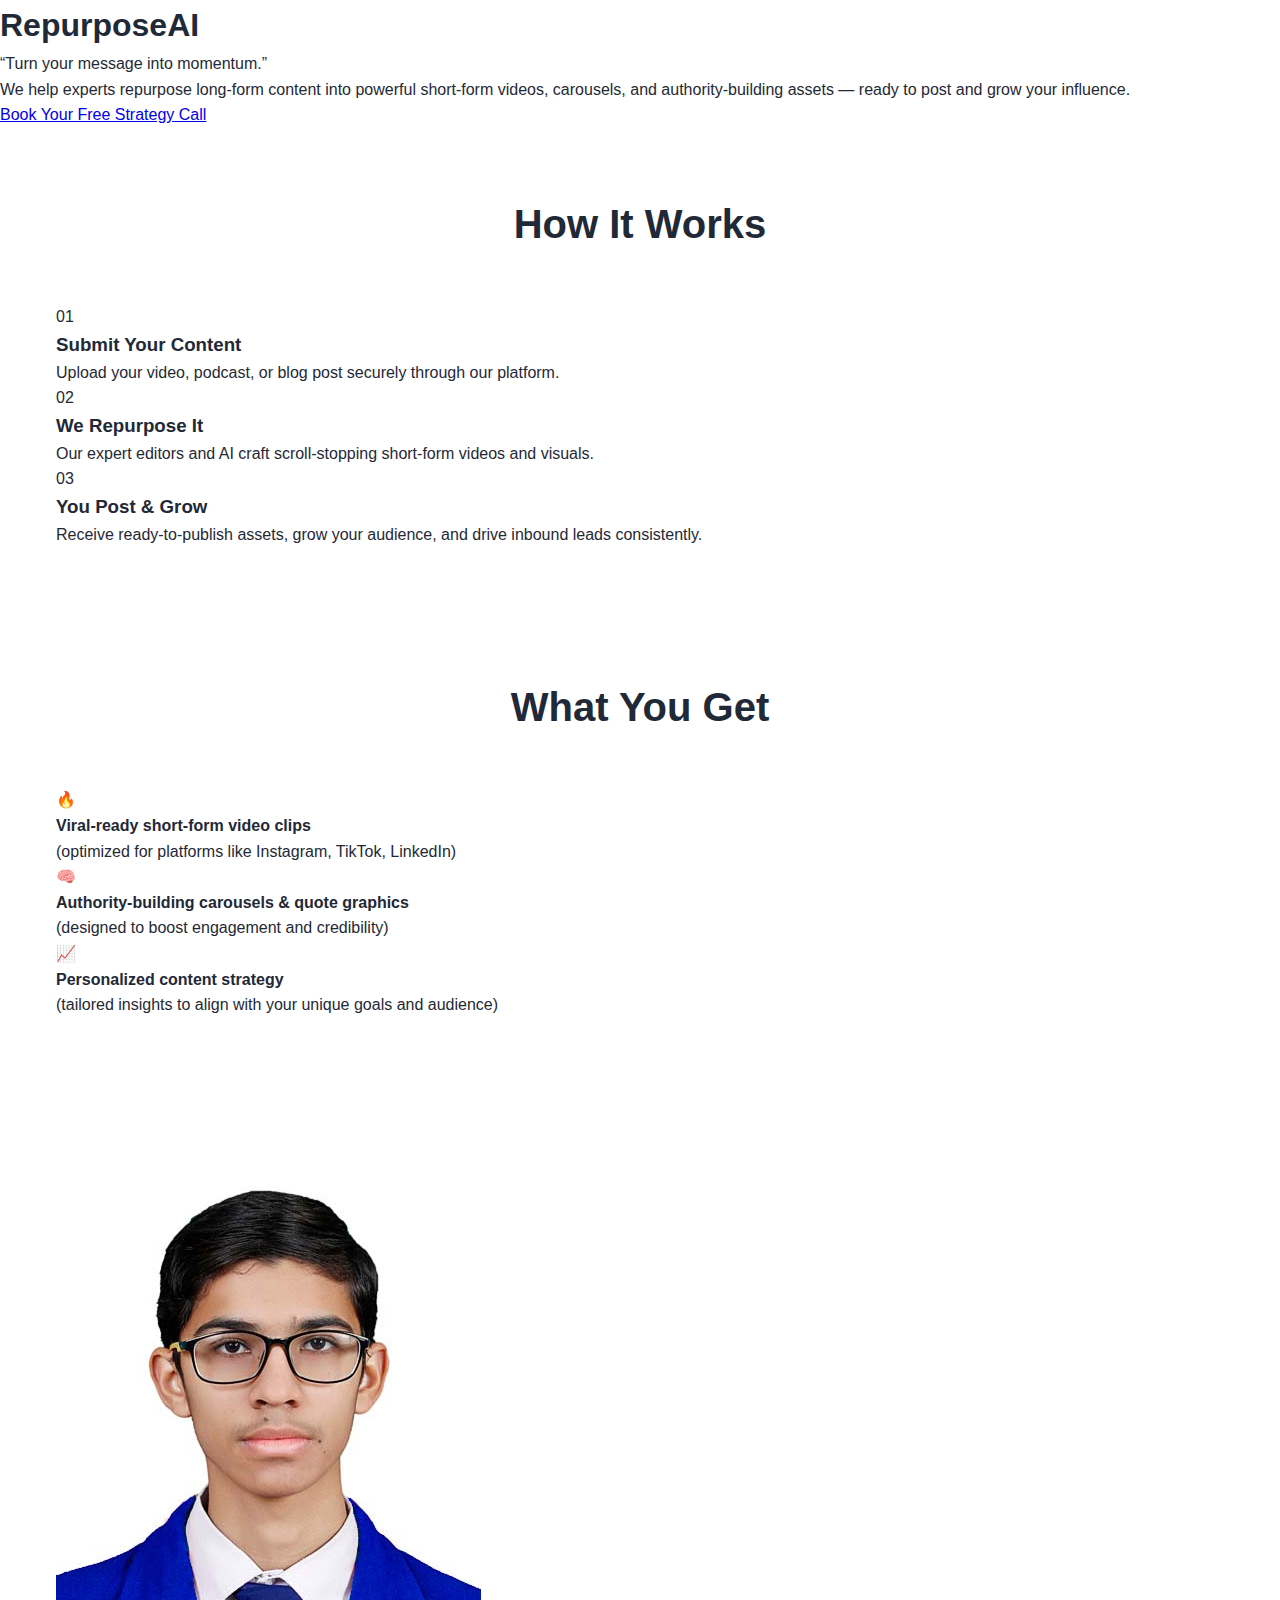
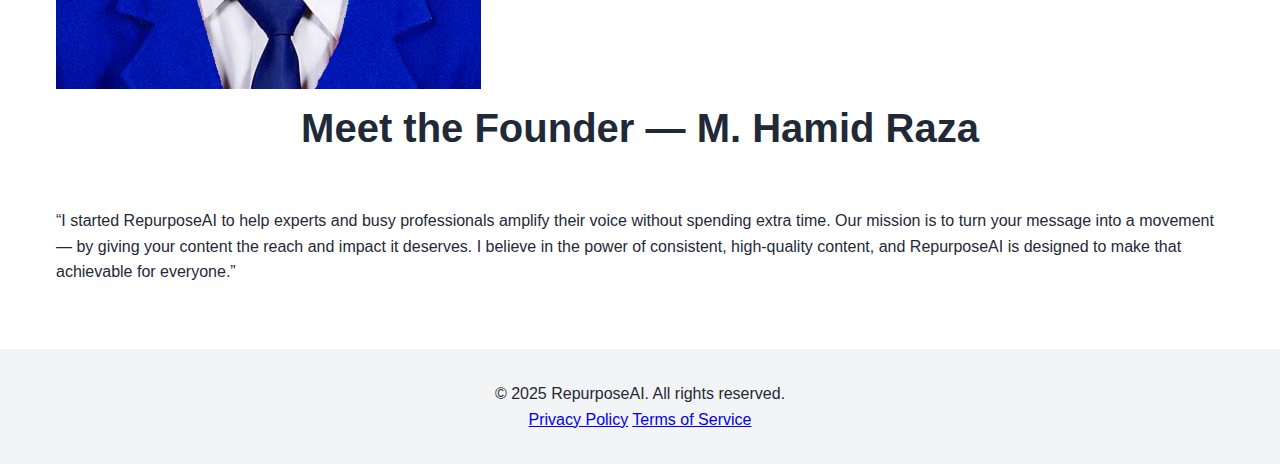
<file: index.html>
<!DOCTYPE html>
<html lang="en">
<head>
    <meta charset="UTF-8">
    <meta name="viewport" content="width=device-width, initial-scale=1.0">
    <title>RepurposeAI - Turn Your Message into Momentum</title>
    <link rel="stylesheet" href="style.css">
</head>
<body>
    <header class="hero-v3">
        <div class="container">
            <div class="hero-content-v3">
                <h1 class="fade-in">RepurposeAI</h1>
                <p class="subtitle-v3 fade-in delay-1">“Turn your message into momentum.”</p>
                <p class="one-liner-v3 fade-in delay-2">We help experts repurpose long-form content into powerful short-form videos, carousels, and authority-building assets — ready to post and grow your influence.</p>
                <a href="https://calendly.com/hamid-repurposeai/30min" class="cta-button-v3 scale-in delay-3">Book Your Free Strategy Call</a>
            </div>
        </div>
    </header>

    <main>
        <section id="how-it-works-v3" class="section-v3">
            <div class="container">
                <h2 class="slide-up">How It Works</h2>
                <div class="steps-grid-v3">
                    <div class="step-card-v3"> <span class="step-number">01</span>
                        <h3>Submit Your Content</h3>
                        <p>Upload your video, podcast, or blog post securely through our platform.</p>
                    </div>
                    <div class="step-card-v3"> <span class="step-number">02</span>
                        <h3>We Repurpose It</h3>
                        <p>Our expert editors and AI craft scroll-stopping short-form videos and visuals.</p>
                    </div>
                    <div class="step-card-v3"> <span class="step-number">03</span>
                        <h3>You Post & Grow</h3>
                        <p>Receive ready-to-publish assets, grow your audience, and drive inbound leads consistently.</p>
                    </div>
                </div>
            </div>
        </section>

        <section id="what-you-get-v3" class="section-v3 light-bg-v3">
            <div class="container">
                <h2 class="slide-up">What You Get</h2>
                <div class="deliverables-grid-v3">
                    <div class="deliverable-item-v3"> <div class="deliverable-icon">🔥</div>
                        <p><strong>Viral-ready short-form video clips</strong> <br>(optimized for platforms like Instagram, TikTok, LinkedIn)</p>
                    </div>
                    <div class="deliverable-item-v3"> <div class="deliverable-icon">🧠</div>
                        <p><strong>Authority-building carousels & quote graphics</strong> <br>(designed to boost engagement and credibility)</p>
                    </div>
                    <div class="deliverable-item-v3"> <div class="deliverable-icon">📈</div>
                        <p><strong>Personalized content strategy</strong> <br>(tailored insights to align with your unique goals and audience)</p>
                    </div>
                </div>
            </div>
        </section>

        <section id="founder-section-v3" class="section-v3 dark-bg-v3">
            <div class="container founder-content-v3">
                <div class="founder-card"> <img src="hamid_photo.jpg" alt="M. Hamid Raza - Founder of RepurposeAI" class="founder-photo-v3">
                    <div class="founder-text">
                        <h2 class="slide-up">Meet the Founder — M. Hamid Raza</h2>
                        <p class="founder-bio-v3">“I started RepurposeAI to help experts and busy professionals amplify their voice without spending extra time. Our mission is to turn your message into a movement — by giving your content the reach and impact it deserves. I believe in the power of consistent, high-quality content, and RepurposeAI is designed to make that achievable for everyone.”</p>
                    </div>
                </div>
            </div>
        </section>
    </main>

    <footer class="footer-v3">
        <div class="container">
            <p class="footer-text">&copy; 2025 RepurposeAI. All rights reserved.</p>
            <div class="footer-links">
                <a href="#" aria-label="Privacy Policy">Privacy Policy</a>
                <a href="#" aria-label="Terms of Service">Terms of Service</a>
                </div>
        </div>
    </footer>
</body>
</html>
</file>
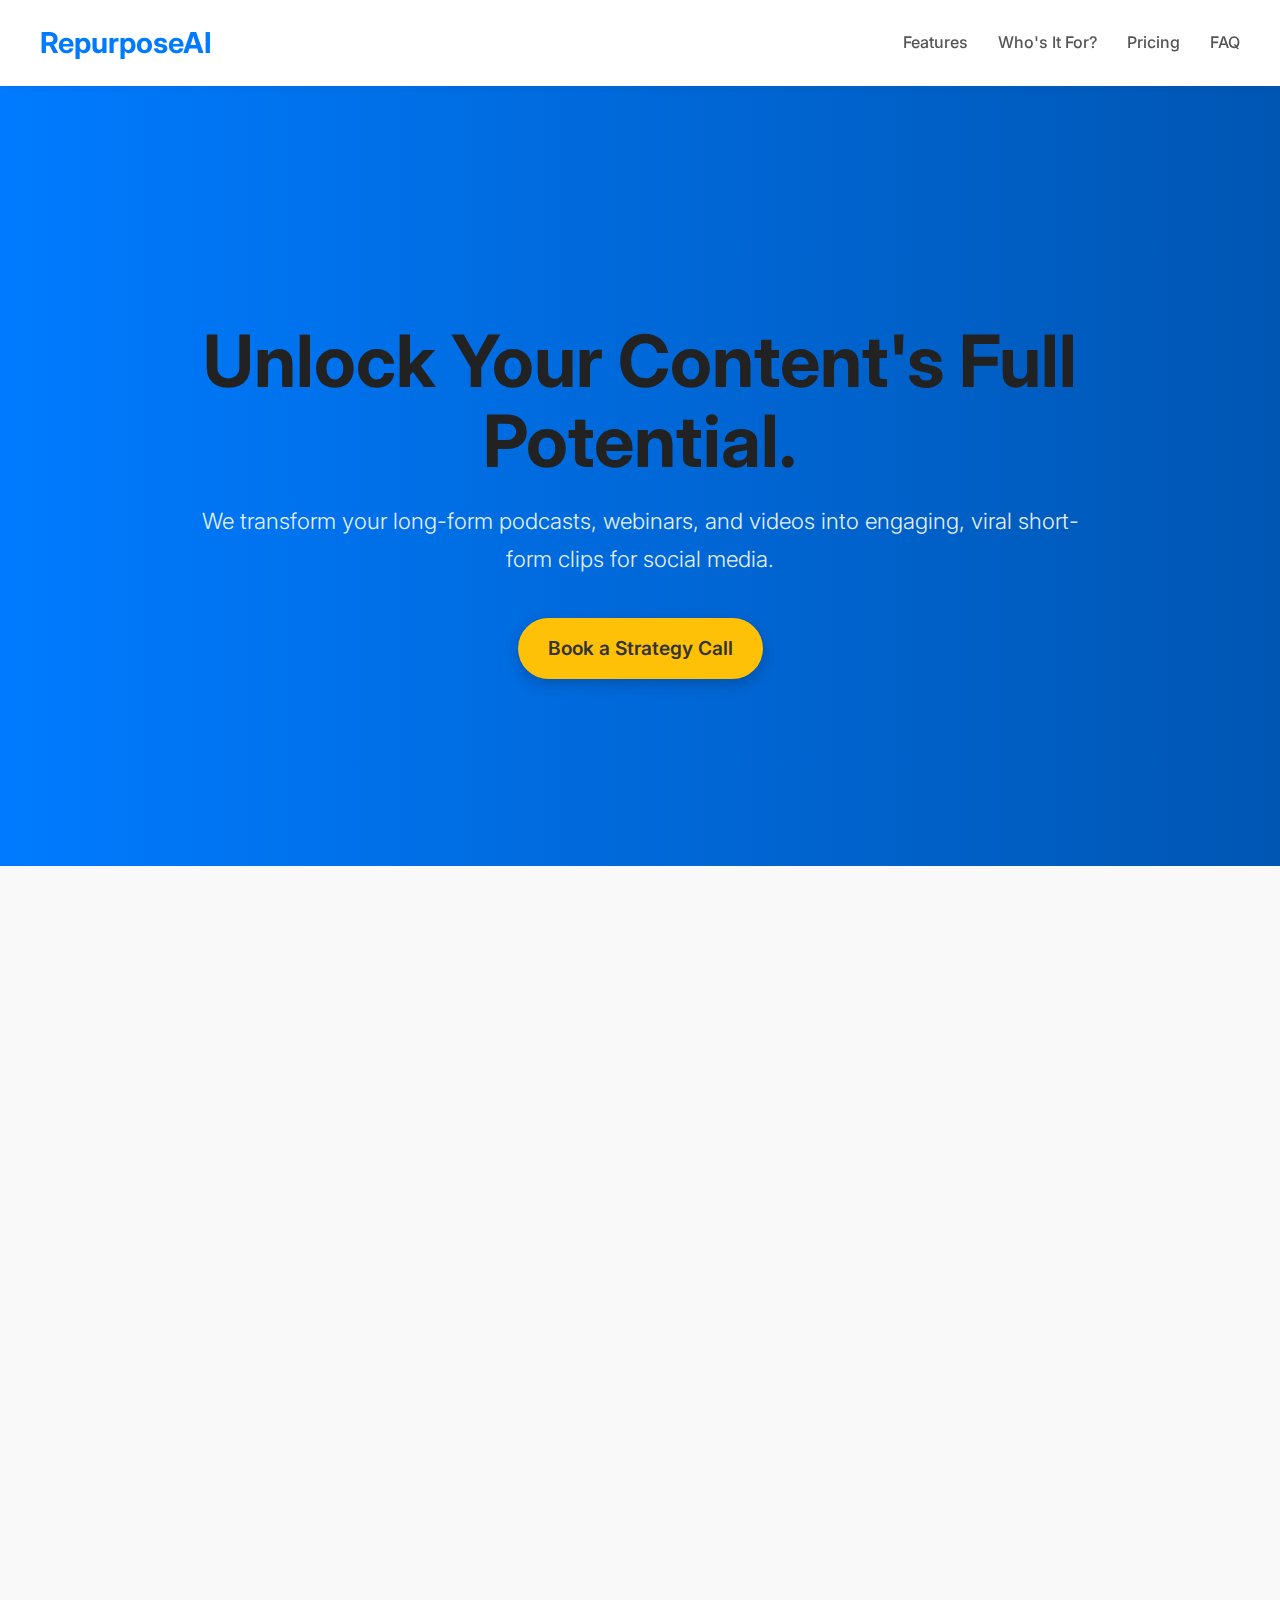
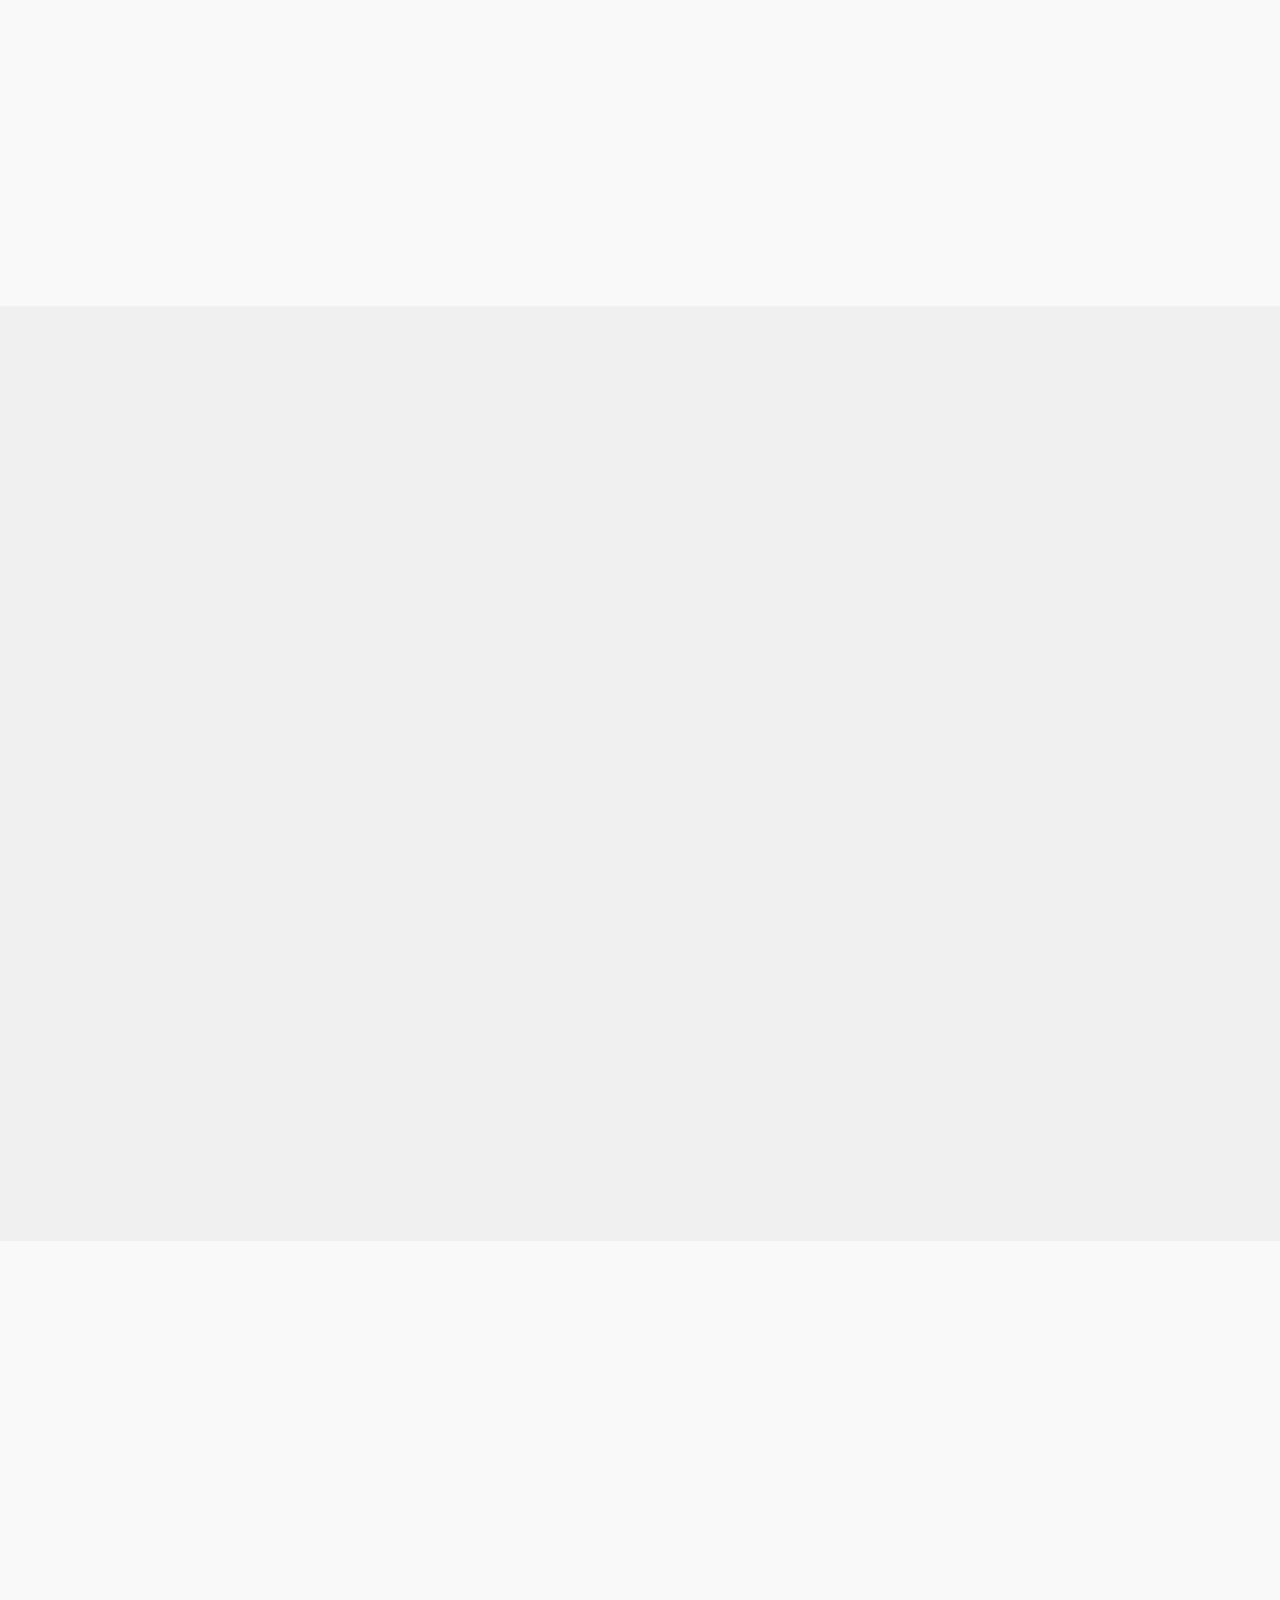
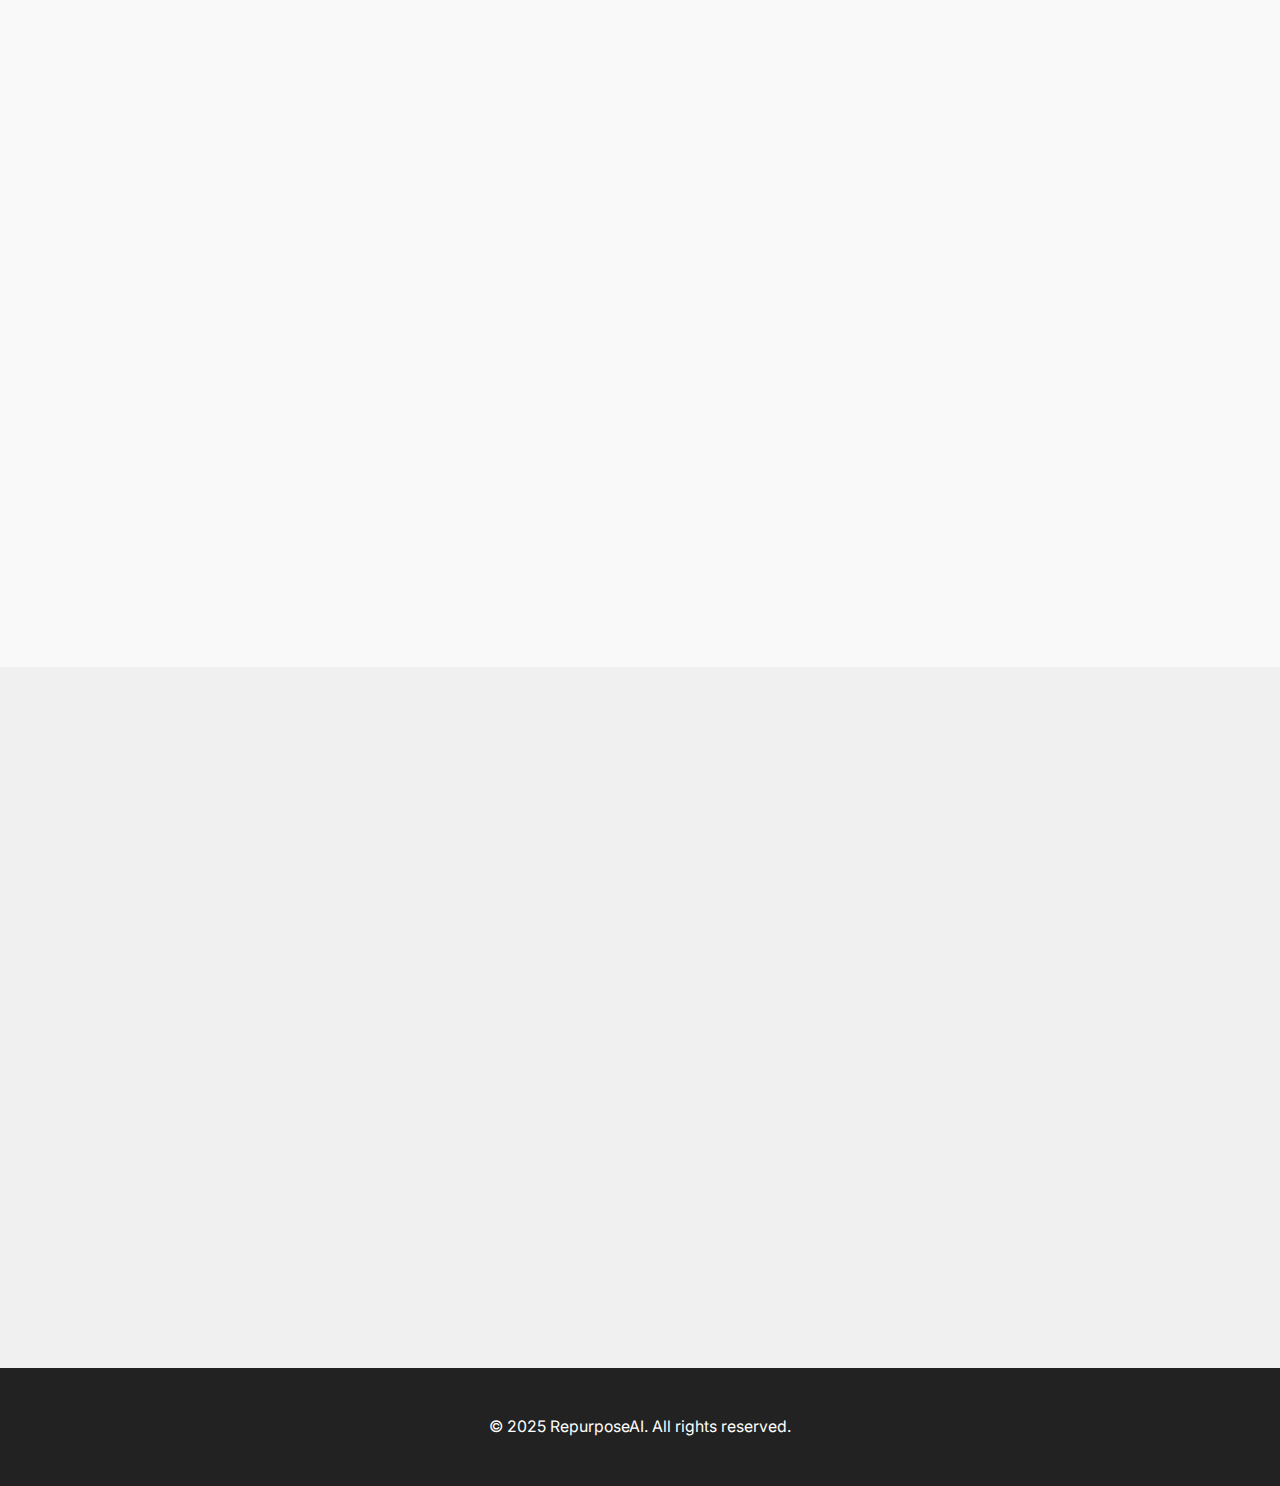
<file: hamid/index.html>
<!DOCTYPE html>
<html lang="en">
<head>
    <meta charset="UTF-8">
    <meta name="viewport" content="width=device-width, initial-scale=1.0">
    <title>RepurposeAI - Turn Long-Form Content into Viral Short-Form Videos</title>
    <link rel="stylesheet" href="style.css">
    <link href="https://fonts.googleapis.com/css2?family=Inter:wght@300;400;500;600;700&display=swap" rel="stylesheet">
</head>
<body>
    <header>
        <div class="container">
            <div class="logo">RepurposeAI</div>
            <nav>
                <ul>
                    <li><a href="#features">Features</a></li>
                    <li><a href="#whos-it-for">Who's It For?</a></li>
                    <li><a href="#pricing">Pricing</a></li>
                    <li><a href="#faq">FAQ</a></li>
                </ul>
            </nav>
        </div>
    </header>

    <main>
        <section id="hero" class="hero">
            <div class="container fade-in">
                <h1>Unlock Your Content's Full Potential.</h1>
                <p class="subheadline">We transform your long-form podcasts, webinars, and videos into engaging, viral short-form clips for social media.</p>
                <a href="https://calendly.com/hamid-repurposeai/strategy-call" target="_blank" class="cta-button">Book a Strategy Call</a>
            </div>
        </section>

        <section id="features" class="features section-padding">
            <div class="container">
                <h2 class="slide-up">What You Get with RepurposeAI</h2>
                <div class="feature-grid">
                    <div class="feature-item fade-in">
                        <h3>High-Quality Video Clips</h3>
                        <p>Receive 30-60 second viral-ready video clips extracted from your long-form content, perfect for TikTok, Reels, and Shorts.</p>
                    </div>
                    <div class="feature-item fade-in">
                        <h3>Dynamic Captions & Graphics</h3>
                        <p>Each video comes with engaging, animated captions and subtle graphic overlays to maximize viewer retention.</p>
                    </div>
                    <div class="feature-item fade-in">
                        <h3>Platform Optimization</h3>
                        <p>Content is optimized for each platform's unique requirements, ensuring maximum reach and engagement.</p>
                    </div>
                    <div class="feature-item fade-in">
                        <h3>Strategic Content Curation</h3>
                        <p>We identify the most impactful moments from your content to create clips that resonate with your audience.</p>
                    </div>
                    <div class="feature-item fade-in">
                        <h3>Fast Turnaround</h3>
                        <p>Get your repurposed content back quickly, so you can maintain a consistent posting schedule.</p>
                    </div>
                    <div class="feature-item fade-in">
                        <h3>Dedicated Support</h3>
                        <p>Our team works closely with you to understand your brand and content goals.</p>
                    </div>
                </div>
            </div>
        </section>

        <section id="whos-it-for" class="whos-it-for section-padding bg-light">
            <div class="container">
                <h2 class="slide-up">Who Is RepurposeAI For?</h2>
                <div class="target-audience-grid">
                    <div class="audience-item fade-in">
                        <h3>Podcasters</h3>
                        <p>Turn your long-form episodes into bite-sized, shareable moments that attract new listeners.</p>
                    </div>
                    <div class="audience-item fade-in">
                        <h3>Coaches & Consultants</h3>
                        <p>Showcase your expertise and build your personal brand with engaging video snippets from your workshops and talks.</p>
                    </div>
                    <div class="audience-item fade-in">
                        <h3>Founders & Entrepreneurs</h3>
                        <p>Amplify your message and reach a wider audience by transforming your interviews and presentations.</p>
                    </div>
                    <div class="audience-item fade-in">
                        <h3>Content Creators</h3>
                        <p>Maximize the value of your existing video content without the hassle of manual editing.</p>
                    </div>
                </div>
            </div>
        </section>

        <section id="pricing" class="pricing section-padding">
            <div class="container">
                <h2 class="slide-up">Our Simple Pricing</h2>
                <div class="pricing-card fade-in">
                    <h3>Monthly Content Repurposing</h3>
                    <p class="price">$499<span>/month</span></p>
                    <ul>
                        <li>Up to 20 viral short-form videos per month</li>
                        <li>Dynamic captions and graphics</li>
                        <li>Platform-specific optimization</li>
                        <li>Strategic content curation</li>
                        <li>Fast turnaround time</li>
                        <li>Dedicated support</li>
                    </ul>
                    <a href="https://calendly.com/hamid-repurposeai/strategy-call" target="_blank" class="cta-button secondary">Get Started Now</a>
                </div>
            </div>
        </section>

        <section id="faq" class="faq section-padding bg-light">
            <div class="container">
                <h2 class="slide-up">Frequently Asked Questions</h2>
                <div class="accordion">
                    <div class="accordion-item fade-in">
                        <button class="accordion-header">
                            What kind of content can I submit?
                            <span class="icon">+</span>
                        </button>
                        <div class="accordion-content">
                            <p>We accept various long-form content formats, including podcasts (audio or video), webinars, YouTube videos, and long-form interviews.</p>
                        </div>
                    </div>
                    <div class="accordion-item fade-in">
                        <button class="accordion-header">
                            How long does it take to get my videos back?
                            <span class="icon">+</span>
                        </button>
                        <div class="accordion-content">
                            <p>Our standard turnaround time is typically 3-5 business days, depending on the volume and complexity of your content.</p>
                        </div>
                    </div>
                    <div class="accordion-item fade-in">
                        <button class="accordion-header">
                            Can I request specific moments to be clipped?
                            <span class="icon">+</span>
                        </button>
                        <div class="accordion-content">
                            <p>Yes, you can provide timestamps or specific topics you'd like us to focus on when submitting your content. We also use our expertise to identify viral moments.</p>
                        </div>
                    </div>
                    <div class="accordion-item fade-in">
                        <button class="accordion-header">
                            What platforms are the videos optimized for?
                            <span class="icon">+</span>
                        </button>
                        <div class="accordion-content">
                            <p>We optimize for popular platforms like TikTok, Instagram Reels, YouTube Shorts, and Facebook Reels, ensuring your content performs best where it's shared.</p>
                        </div>
                    </div>
                </div>
            </div>
        </section>
    </main>

    <footer>
        <div class="container">
            <p>&copy; 2025 RepurposeAI. All rights reserved.</p>
        </div>
    </footer>

    <script src="main.js"></script>
</body>
</html>
</file>
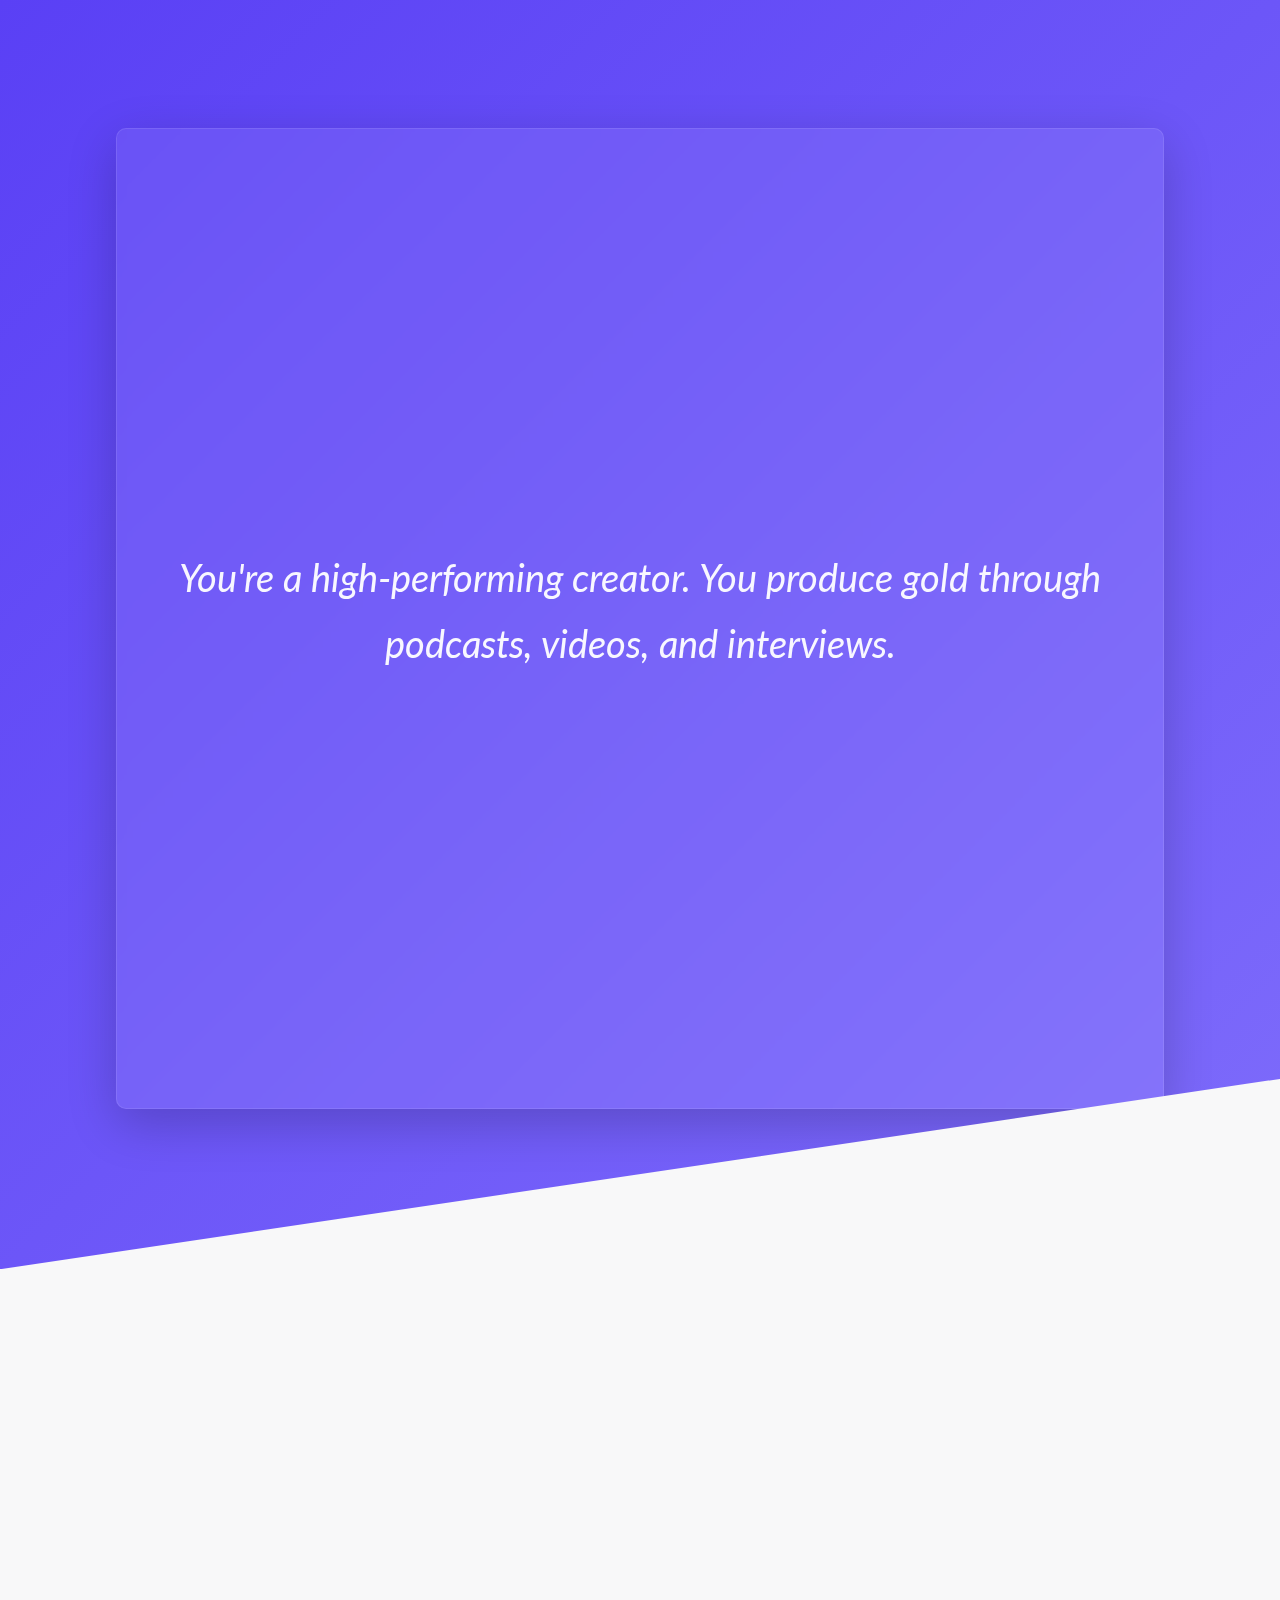
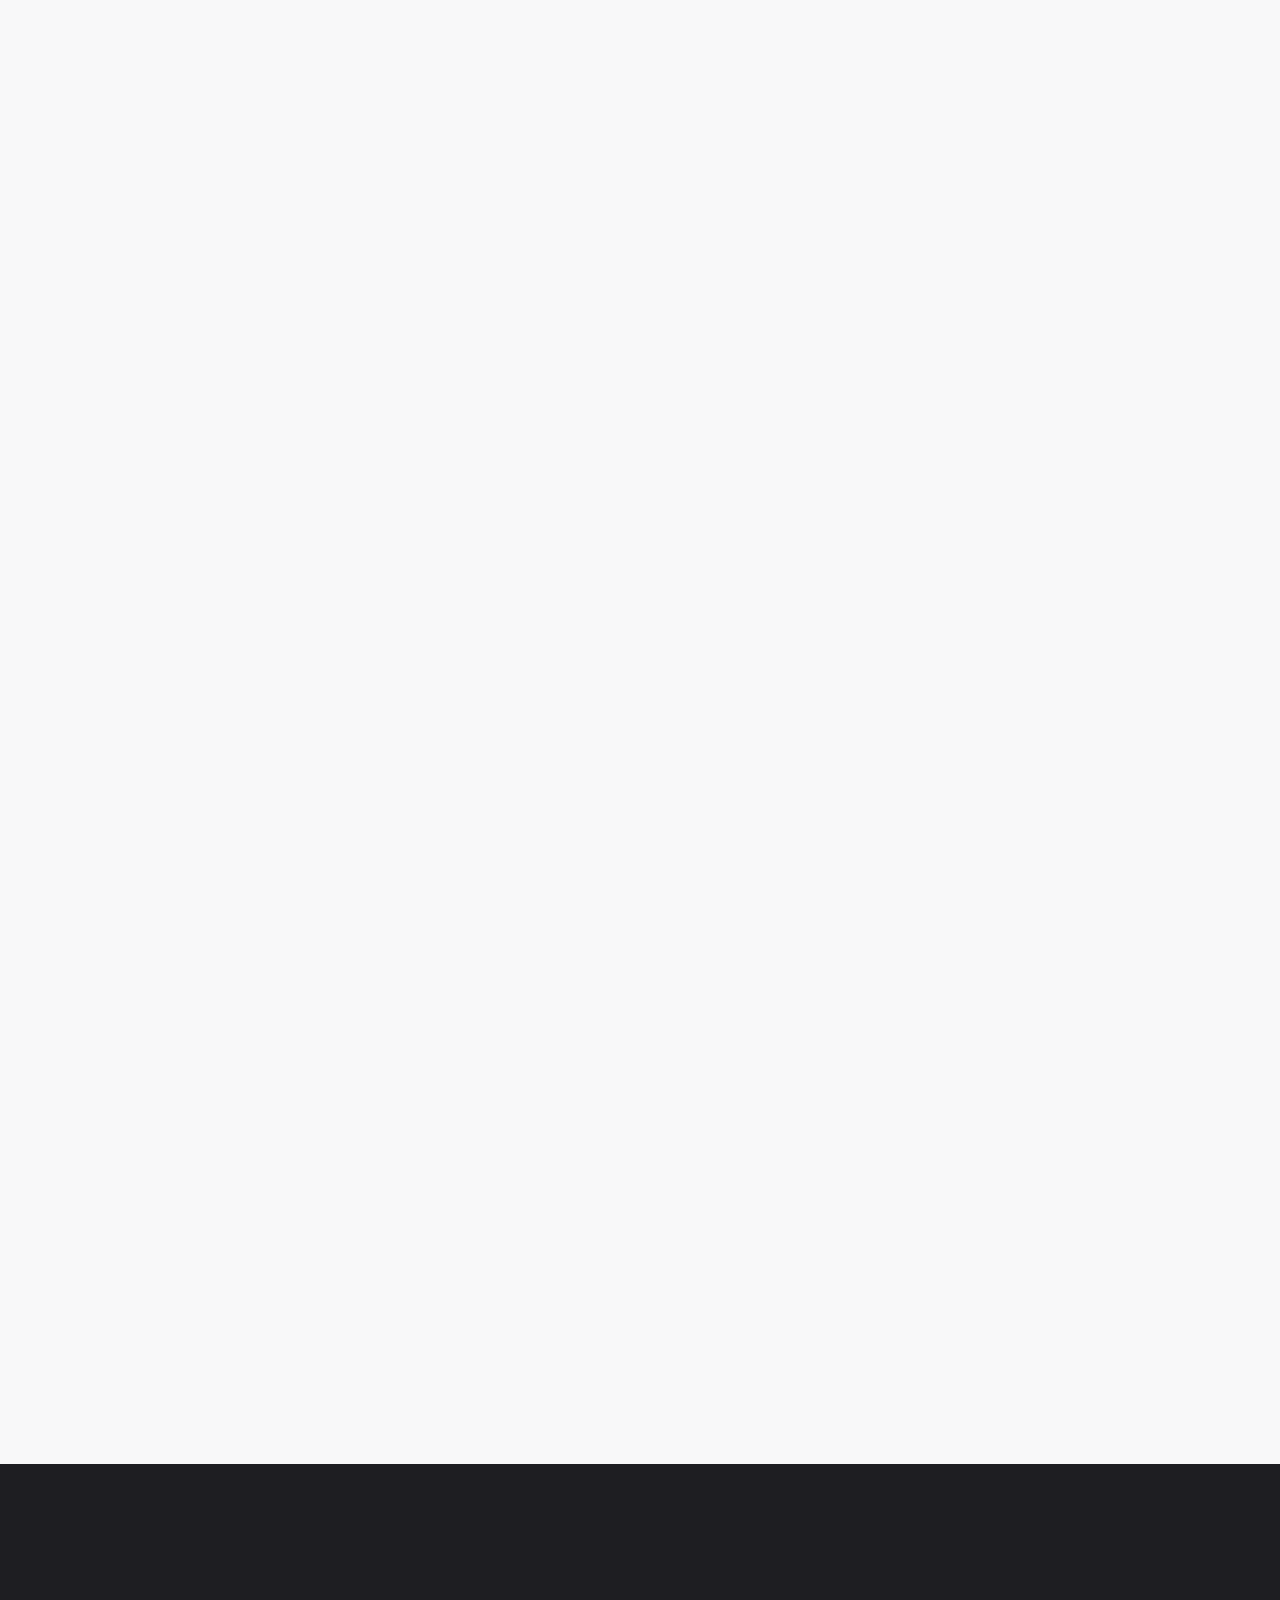
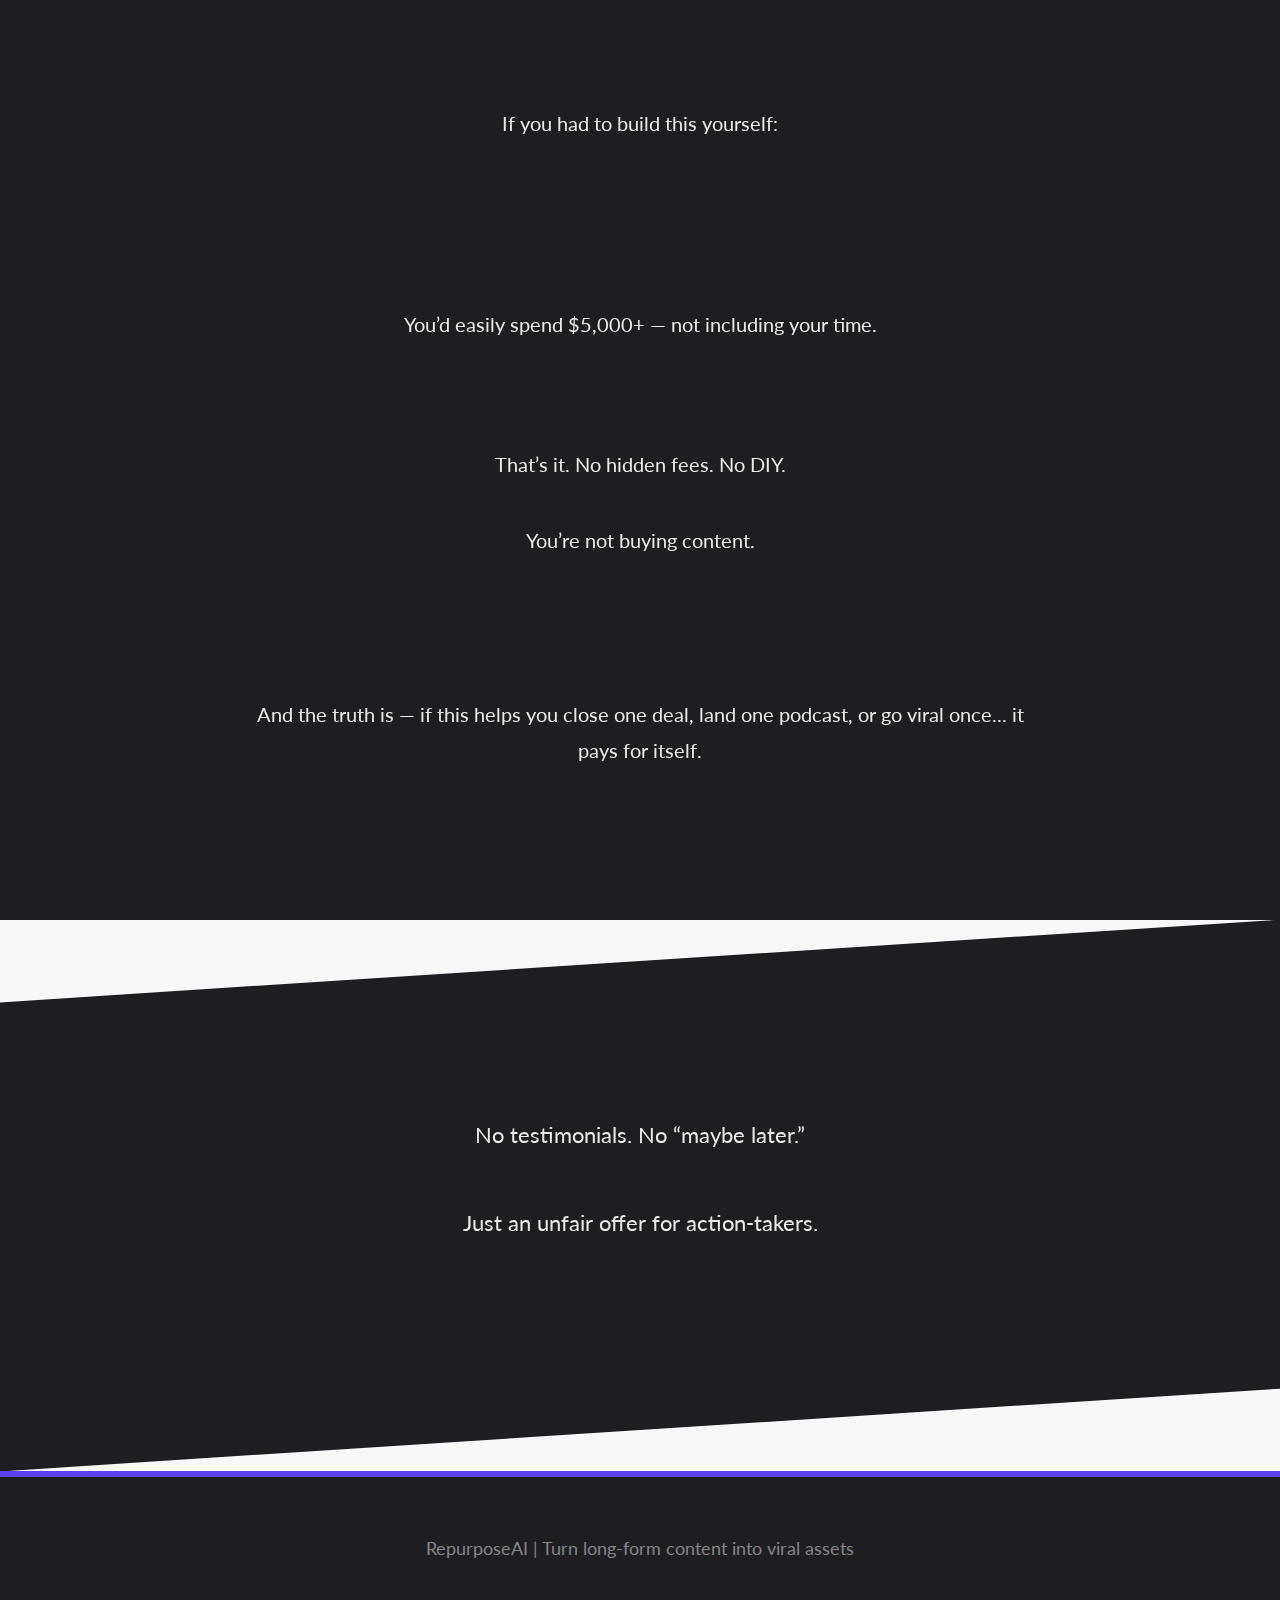
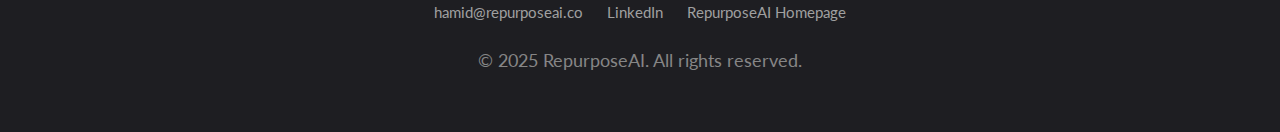
<file: offer/index.html>
<!DOCTYPE html>
<html lang="en">
<head>
    <meta charset="UTF-8">
    <meta name="viewport" content="width=device-width, initial-scale=1.0">
    <title>RepurposeAI Offer – Weekly Growth Engine for Creators</title>
    <meta name="description" content="Limited-time offer: Turn your long-form content into viral short-form clips, carousels, and graphics for just $2,000. Build your personal media machine.">

    <link rel="preconnect" href="https://fonts.googleapis.com">
    <link rel="preconnect" href="https://fonts.gstatic.com" crossorigin>
    <link href="https://fonts.googleapis.com/css2?family=Lato:wght@300;400;700&family=Montserrat:wght@600;700;800&display=swap" rel="stylesheet">

    <link rel="icon" type="image/png" href="/favicon-96x96.png" sizes="96x96" />
    <link rel="icon" type="image/svg+xml" href="/favicon.svg" />
    <link rel="shortcut icon" href="/favicon.ico" />
    <link rel="apple-touch-icon" sizes="180x180" href="/apple-touch-icon.png" />
    <link rel="manifest" href="/site.webmanifest" />
    <link rel="stylesheet" href="style.css">
</head>
<body>
    <header class="hero-v4 hero-offer">
        <div class="container">
            <div class="hero-content-v4">
                <h1 class="animate-fade-in">Turn Your Long-Form Content into a Weekly Growth Engine — Without Lifting a Finger.</h1>
                <p class="subtitle-v4 animate-fade-in delay-1">You're a high-performing creator. You produce gold through podcasts, videos, and interviews.</p>
                <p class="section-description-v4 hero-description animate-fade-in delay-2">But let’s be honest — your best content is collecting digital dust. <br>RepurposeAI is for creators who don’t just want to post more. They want to own the feed without wasting hours in editing hell.</p>
                <div class="hero-cta-group animate-scale-in delay-3">
                    <a href="https://calendly.com/hamid-repurposeai/repurposing-strategy-call" class="cta-button-v4">Book Your Strategy Call Now →</a>
                    <a id="see-what-you-get-btn" class="cta-secondary-button-v4">See The Full Offer</a>
                </div>
            </div>
        </div>
    </header>

    <main>
        <section id="whats-included-v4" class="section-v4">
            <div class="container">
                <h2 class="animate-slide-up text-center-v4">✅ The RepurposeAI Momentum Package</h2>
                <p class="section-description-v4 animate-fade-in delay-1">Built for people who value time over money. What you get in 5 days:</p>

                <div class="feature-grid-v4 offer-grid">
                    <div class="feature-card-v4 animate-fade-in delay-2">
                        <span class="feature-icon-v4">🎬</span>
                        <div>
                            <h3>3 Viral Short-Form Clips</h3>
                            <p>From your long-form content.</p>
                            <p>Optimized for Reels, TikTok & Shorts.</p>
                            <p>Framed for retention. Cut for attention.</p>
                        </div>
                    </div>
                    <div class="feature-card-v4 animate-fade-in delay-3">
                        <span class="feature-icon-v4">📊</span>
                        <div>
                            <h3>1 Branded LinkedIn Carousel</h3>
                            <p>Thought leadership in scroll-stopping format.</p>
                            <p>Written and designed to build trust & drive DMs.</p>
                        </div>
                    </div>
                    <div class="feature-card-v4 animate-fade-in delay-4">
                        <span class="feature-icon-v4">🖼️</span>
                        <div>
                            <h3>2 Quote Graphics</h3>
                            <p>Pull your best soundbites, frame them for shares.</p>
                            <p>Perfect for Insta, LinkedIn, Twitter.</p>
                        </div>
                    </div>
                    <div class="feature-card-v4 animate-fade-in delay-5">
                        <span class="feature-icon-v4">✍️</span>
                        <div>
                            <h3>Captions + Hashtag Strategy</h3>
                            <p>Done-for-you copywriting and targeting.</p>
                            <p>No guesswork. Just post and grow.</p>
                        </div>
                    </div>
                    <div class="feature-card-v4 animate-fade-in delay-6">
                        <span class="feature-icon-v4">⚡</span>
                        <div>
                            <h3>Delivered in 5 Days.</h3>
                            <p>You upload. We build. You grow.</p>
                        </div>
                    </div>
                </div>

                <div class="cta-bottom-v4 center-text-section animate-fade-in delay-7">
                    <h2 class="animate-slide-up">This Is Not a Content Package.</h2>
                    <p class="section-description-v4">It’s the start of your **Personal Media Machine.**</p>
                    <p class="section-description-v4">We give you the first spark of a system that:</p>
                    <ul class="benefit-list animate-fade-in delay-8">
                        <li>Keeps you visible without burnout</li>
                        <li>Builds brand equity without hiring a team</li>
                        <li>Gives you compounding growth with zero guesswork</li>
                    </ul>
                </div>
            </div>
        </section>

        <section id="pricing-value-v4" class="section-v4 bg-dark-v4 text-center-v4">
            <div class="container">
                <h2 class="animate-scale-in">💸 $5,000+ of Value — for $2,000</h2>
                <p class="section-description-v4 animate-fade-in delay-1">If you had to build this yourself:</p>
                <ul class="value-breakdown-list animate-fade-in delay-2">
                    <li>Strategy = $$$</li>
                    <li>Scripting = $$$</li>
                    <li>Editing = $$$</li>
                    <li>Distribution = $$$</li>
                </ul>
                <p class="section-description-v4 animate-fade-in delay-3">You’d easily spend $5,000+ — not including your time.</p>
                <h3 class="animate-fade-in delay-4 pricing-highlight">But for now? You can get it for $2,000.</h3>
                <p class="section-description-v4 animate-fade-in delay-5">That’s it. No hidden fees. No DIY.</p>
                <p class="section-description-v4 strong-impact animate-fade-in delay-6">You’re not buying content.</p>
                <ul class="buying-list animate-fade-in delay-7">
                    <li>You’re buying back time.</li>
                    <li>You’re buying brand authority.</li>
                    <li>You’re buying momentum.</li>
                </ul>
                <p class="section-description-v4 final-value-statement animate-fade-in delay-8">And the truth is — if this helps you close one deal, land one podcast, or go viral once... it pays for itself.</p>
            </div>
        </section>

        <section id="urgency-section-v4" class="section-v4 text-center-v4">
            <div class="container">
                <h2 class="animate-scale-in">Only 2 Spots Left This Week</h2>
                <p class="section-description-v4 animate-fade-in delay-1">No testimonials. No “maybe later.”</p>
                <p class="section-description-v4 urgency-cta-text animate-fade-in delay-2">Just an unfair offer for action-takers.</p>
                <a href="https://calendly.com/hamid-repurposeai/repurposing-strategy-call" class="cta-button-v4 animate-scale-in delay-3">Book Your Strategy Call Now →</a>
            </div>
        </section>
    </main>

    <footer class="footer-v4">
        <div class="container">
            <p class="footer-text-v4">RepurposeAI | Turn long-form content into viral assets</p>
            <div class="footer-links">
                <a href="mailto:hamid@repurposeai.co" class="footer-link">hamid@repurposeai.co</a>
                <a href="https://linkedin.com/in/yourlinkedin" target="_blank" rel="noopener noreferrer" class="footer-link">LinkedIn</a>
                <a href="https://repurposeai.co" class="footer-link">RepurposeAI Homepage</a>
            </div>
            <p class="footer-text-v4">&copy; 2025 RepurposeAI. All rights reserved.</p>
        </div>
    </footer>

    <script>
        document.addEventListener('DOMContentLoaded', function() {
            const seeWhatYouGetBtn = document.getElementById('see-what-you-get-btn');
            const whatsIncludedSection = document.getElementById('whats-included-v4');

            if (seeWhatYouGetBtn && whatsIncludedSection) {
                seeWhatYouGetBtn.addEventListener('click', function(event) {
                    event.preventDefault(); // Prevent the default anchor link behavior
                    whatsIncludedSection.scrollIntoView({ behavior: 'smooth' });
                });
            }
        });
    </script>
</body>
</html>
</file>
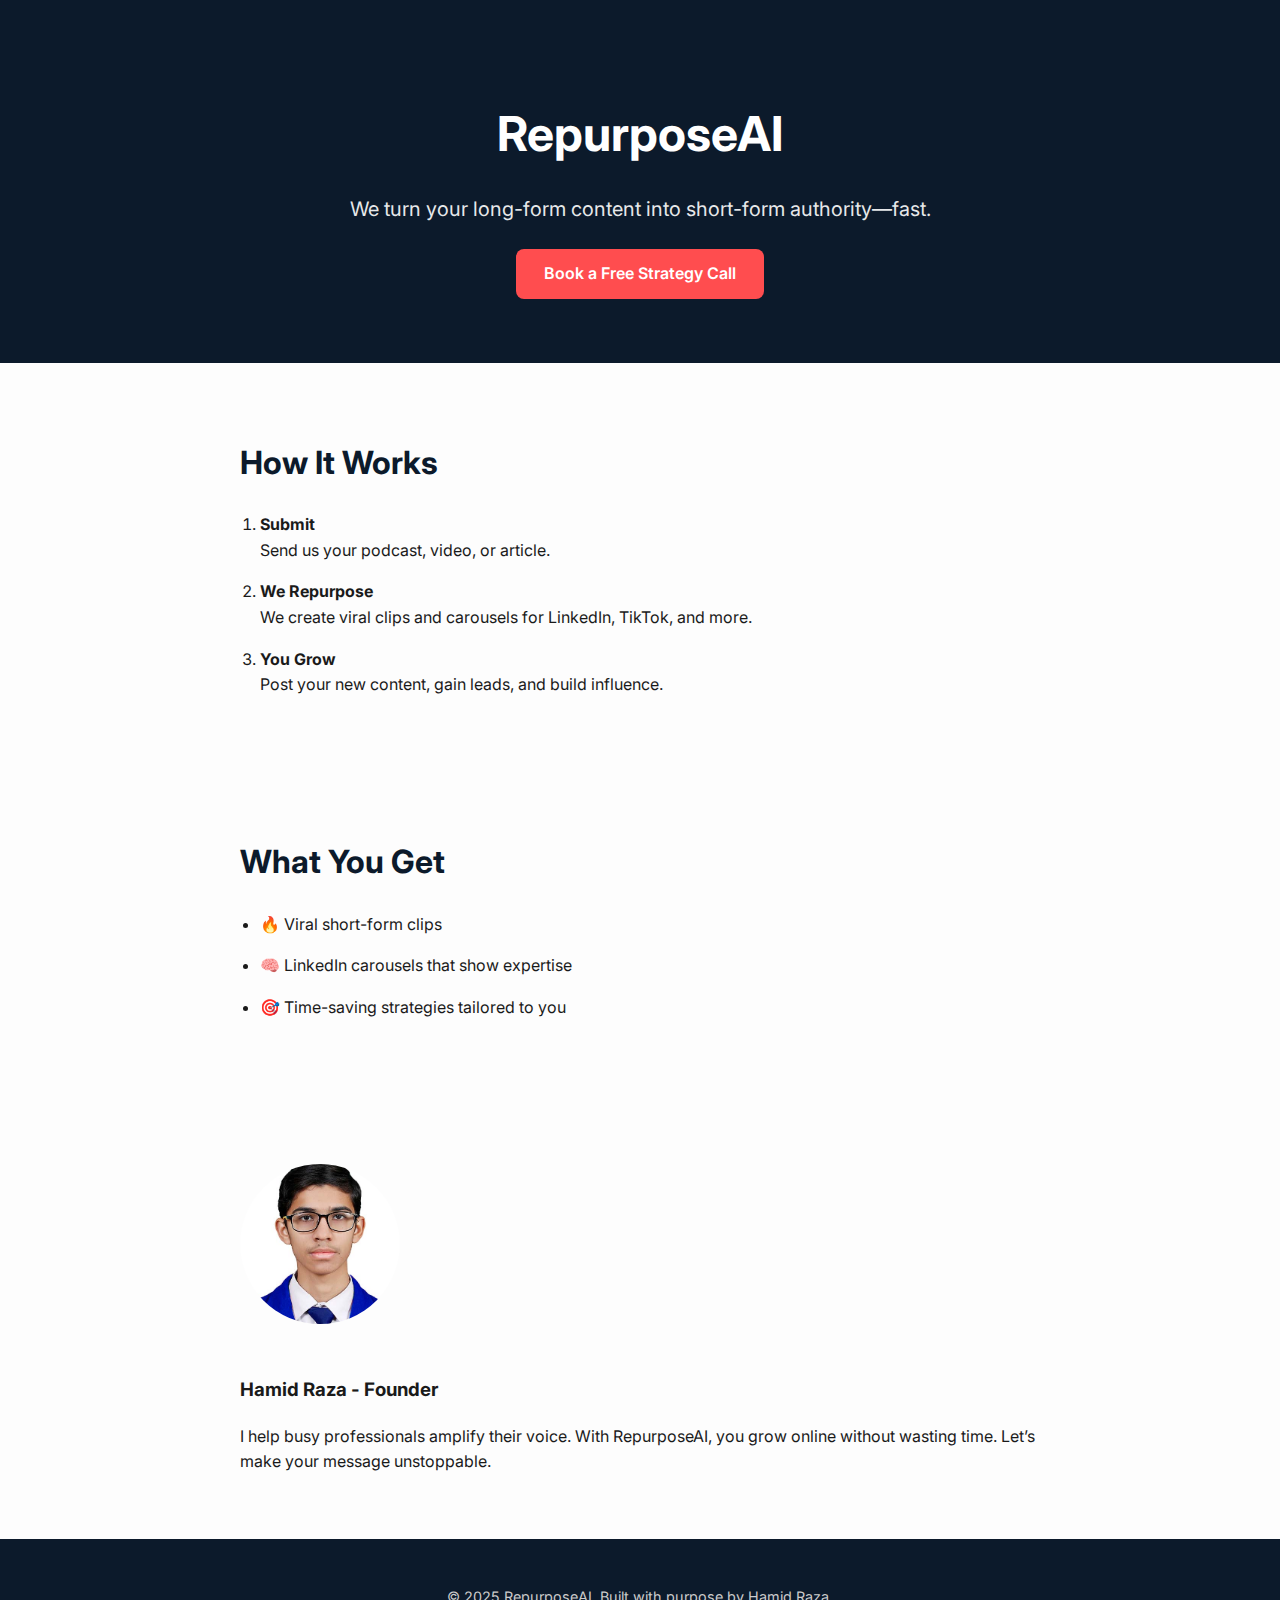
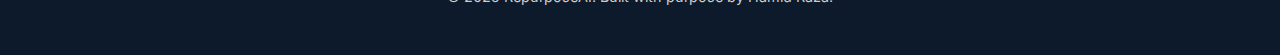
<file: animated_index.html>
<!DOCTYPE html>
<html lang="en">
<head>
  <meta charset="UTF-8" />
  <meta name="viewport" content="width=device-width, initial-scale=1.0"/>
  <title>RepurposeAI - Save Time, Build Authority</title>
  <meta name="description" content="RepurposeAI helps professionals turn long-form content into short-form authority, saving time and building influence across platforms." />
  <meta name="author" content="Hamid Raza" />
  <meta property="og:title" content="RepurposeAI" />
  <meta property="og:description" content="Save time and grow your influence with AI-powered content repurposing." />
  <meta property="og:type" content="website" />
  <meta property="og:url" content="https://www.repurposeai.co/" />
  <link rel="stylesheet" href="updated_style_responsive.css" />
  <link href="https://fonts.googleapis.com/css2?family=Inter:wght@400;600;700&display=swap" rel="stylesheet" />
</head>
<body>
  <header class="fade-in">
    <h1>RepurposeAI</h1>
    <p>We turn your long-form content into short-form authority—fast.</p>
    <a href="https://calendly.com/hamid-repurposeai/30min" class="cta">Book a Free Strategy Call</a>
  </header>

  <section class="how-it-works fade-in">
    <h2>How It Works</h2>
    <ol>
      <li><strong>Submit</strong><br />Send us your podcast, video, or article.</li>
      <li><strong>We Repurpose</strong><br />We create viral clips and carousels for LinkedIn, TikTok, and more.</li>
      <li><strong>You Grow</strong><br />Post your new content, gain leads, and build influence.</li>
    </ol>
  </section>

  <section class="services fade-in">
    <h2>What You Get</h2>
    <ul>
      <li>🔥 Viral short-form clips</li>
      <li>🧠 LinkedIn carousels that show expertise</li>
      <li>🎯 Time-saving strategies tailored to you</li>
    </ul>
  </section>

  <section class="founder fade-in">
    <img src="hamid_photo.jpg" alt="Hamid Raza - Founder" />
    <div>
      <h3>Hamid Raza - Founder</h3>
      <p>I help busy professionals amplify their voice. With RepurposeAI, you grow online without wasting time. Let’s make your message unstoppable.</p>
    </div>
  </section>

  <footer>
    <p>&copy; 2025 RepurposeAI. Built with purpose by Hamid Raza.</p>
  </footer>

  <script>
    // Simple fade-in on scroll animation
    const faders = document.querySelectorAll('.fade-in');
    const appearOptions = { threshold: 0.2, rootMargin: "0px 0px -100px 0px" };
    const appearOnScroll = new IntersectionObserver((entries, observer) => {
      entries.forEach(entry => {
        if (!entry.isIntersecting) return;
        entry.target.classList.add('appear');
        observer.unobserve(entry.target);
      });
    }, appearOptions);
    faders.forEach(fader => appearOnScroll.observe(fader));
  </script>
</body>
</html>
</file>
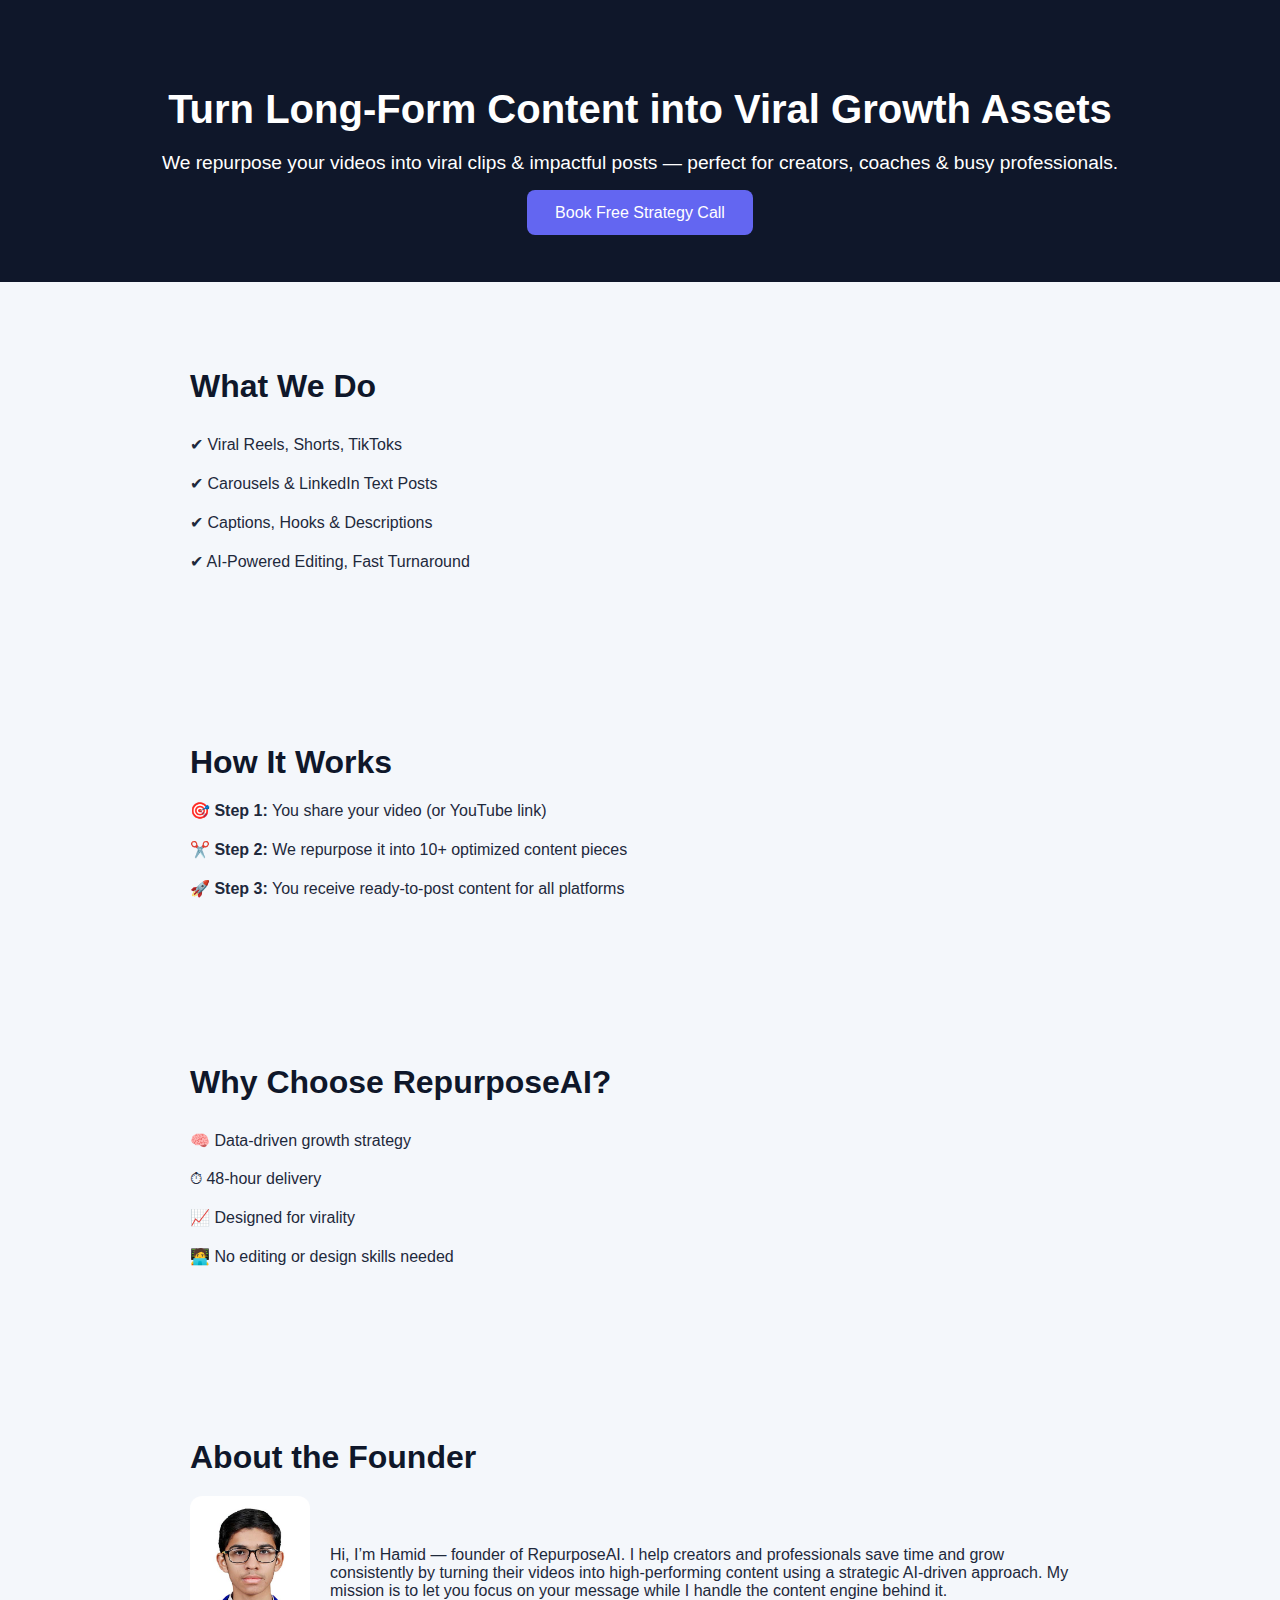
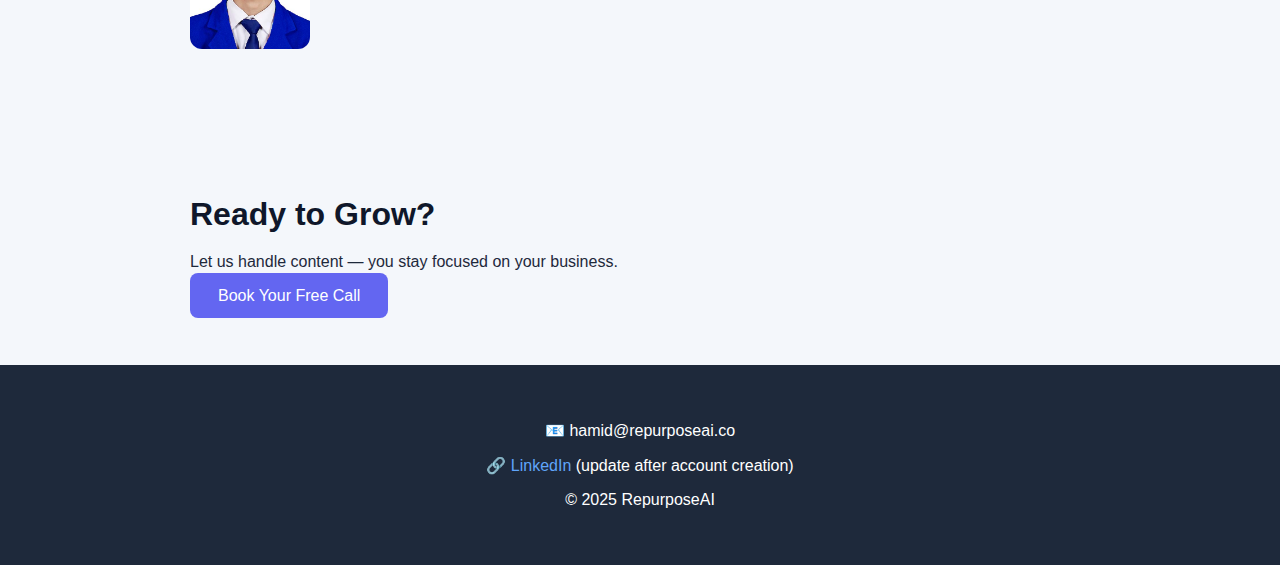
<file: repurposeai_landing_final.html>
<!DOCTYPE html>
<html lang="en">
<head>
    <meta charset="UTF-8">
    <meta name="viewport" content="width=device-width, initial-scale=1.0">
    <title>RepurposeAI</title>
    <style>
        body {
            font-family: 'Segoe UI', Tahoma, Geneva, Verdana, sans-serif;
            margin: 0;
            padding: 0;
            background-color: #f4f7fb;
            color: #1e293b;
        }
        header {
            background-color: #0f172a;
            color: white;
            padding: 60px 20px;
            text-align: center;
        }
        header h1 {
            font-size: 2.5em;
            margin-bottom: 20px;
        }
        header p {
            font-size: 1.2em;
            margin-bottom: 30px;
        }
        .cta-button {
            background-color: #6366f1;
            color: white;
            padding: 14px 28px;
            border: none;
            border-radius: 8px;
            font-size: 1em;
            text-decoration: none;
        }
        section {
            padding: 60px 20px;
            max-width: 900px;
            margin: 0 auto;
        }
        section h2 {
            font-size: 2em;
            color: #0f172a;
            margin-bottom: 20px;
        }
        ul {
            list-style: none;
            padding-left: 0;
        }
        li {
            padding: 10px 0;
        }
        .step {
            margin-bottom: 20px;
        }
        footer {
            background-color: #1e293b;
            color: white;
            text-align: center;
            padding: 40px 20px;
        }
        footer a {
            color: #60a5fa;
            text-decoration: none;
        }
        .founder {
            display: flex;
            align-items: center;
            gap: 20px;
        }
        .founder img {
            width: 120px;
            border-radius: 12px;
        }
    </style>
</head>
<body>

<header>
    <h1>Turn Long-Form Content into Viral Growth Assets</h1>
    <p>We repurpose your videos into viral clips & impactful posts — perfect for creators, coaches & busy professionals.</p>
    <a class="cta-button" href="https://calendly.com/hamid-repurposeai/30min">Book Free Strategy Call</a>
</header>

<section>
    <h2>What We Do</h2>
    <ul>
        <li>✔ Viral Reels, Shorts, TikToks</li>
        <li>✔ Carousels & LinkedIn Text Posts</li>
        <li>✔ Captions, Hooks & Descriptions</li>
        <li>✔ AI-Powered Editing, Fast Turnaround</li>
    </ul>
</section>

<section>
    <h2>How It Works</h2>
    <div class="step">
        <strong>🎯 Step 1:</strong> You share your video (or YouTube link)
    </div>
    <div class="step">
        <strong>✂️ Step 2:</strong> We repurpose it into 10+ optimized content pieces
    </div>
    <div class="step">
        <strong>🚀 Step 3:</strong> You receive ready-to-post content for all platforms
    </div>
</section>

<section>
    <h2>Why Choose RepurposeAI?</h2>
    <ul>
        <li>🧠 Data-driven growth strategy</li>
        <li>⏱ 48-hour delivery</li>
        <li>📈 Designed for virality</li>
        <li>🧑‍💻 No editing or design skills needed</li>
    </ul>
</section>

<section>
    <h2>About the Founder</h2>
    <div class="founder">
        <img src="hamid_photo.jpg" alt="M. Hamid Raza">
        <p>Hi, I’m Hamid — founder of RepurposeAI. I help creators and professionals save time and grow consistently by turning their videos into high-performing content using a strategic AI-driven approach. My mission is to let you focus on your message while I handle the content engine behind it.</p>
    </div>
</section>

<section>
    <h2>Ready to Grow?</h2>
    <p>Let us handle content — you stay focused on your business.</p>
    <a class="cta-button" href="https://calendly.com/hamid-repurposeai/30min">Book Your Free Call</a>
</section>

<footer>
    <p>📧 hamid@repurposeai.co</p>
    <p>🔗 <a href="#">LinkedIn</a> (update after account creation)</p>
    <p>© 2025 RepurposeAI</p>
</footer>

</body>
</html>
</file>
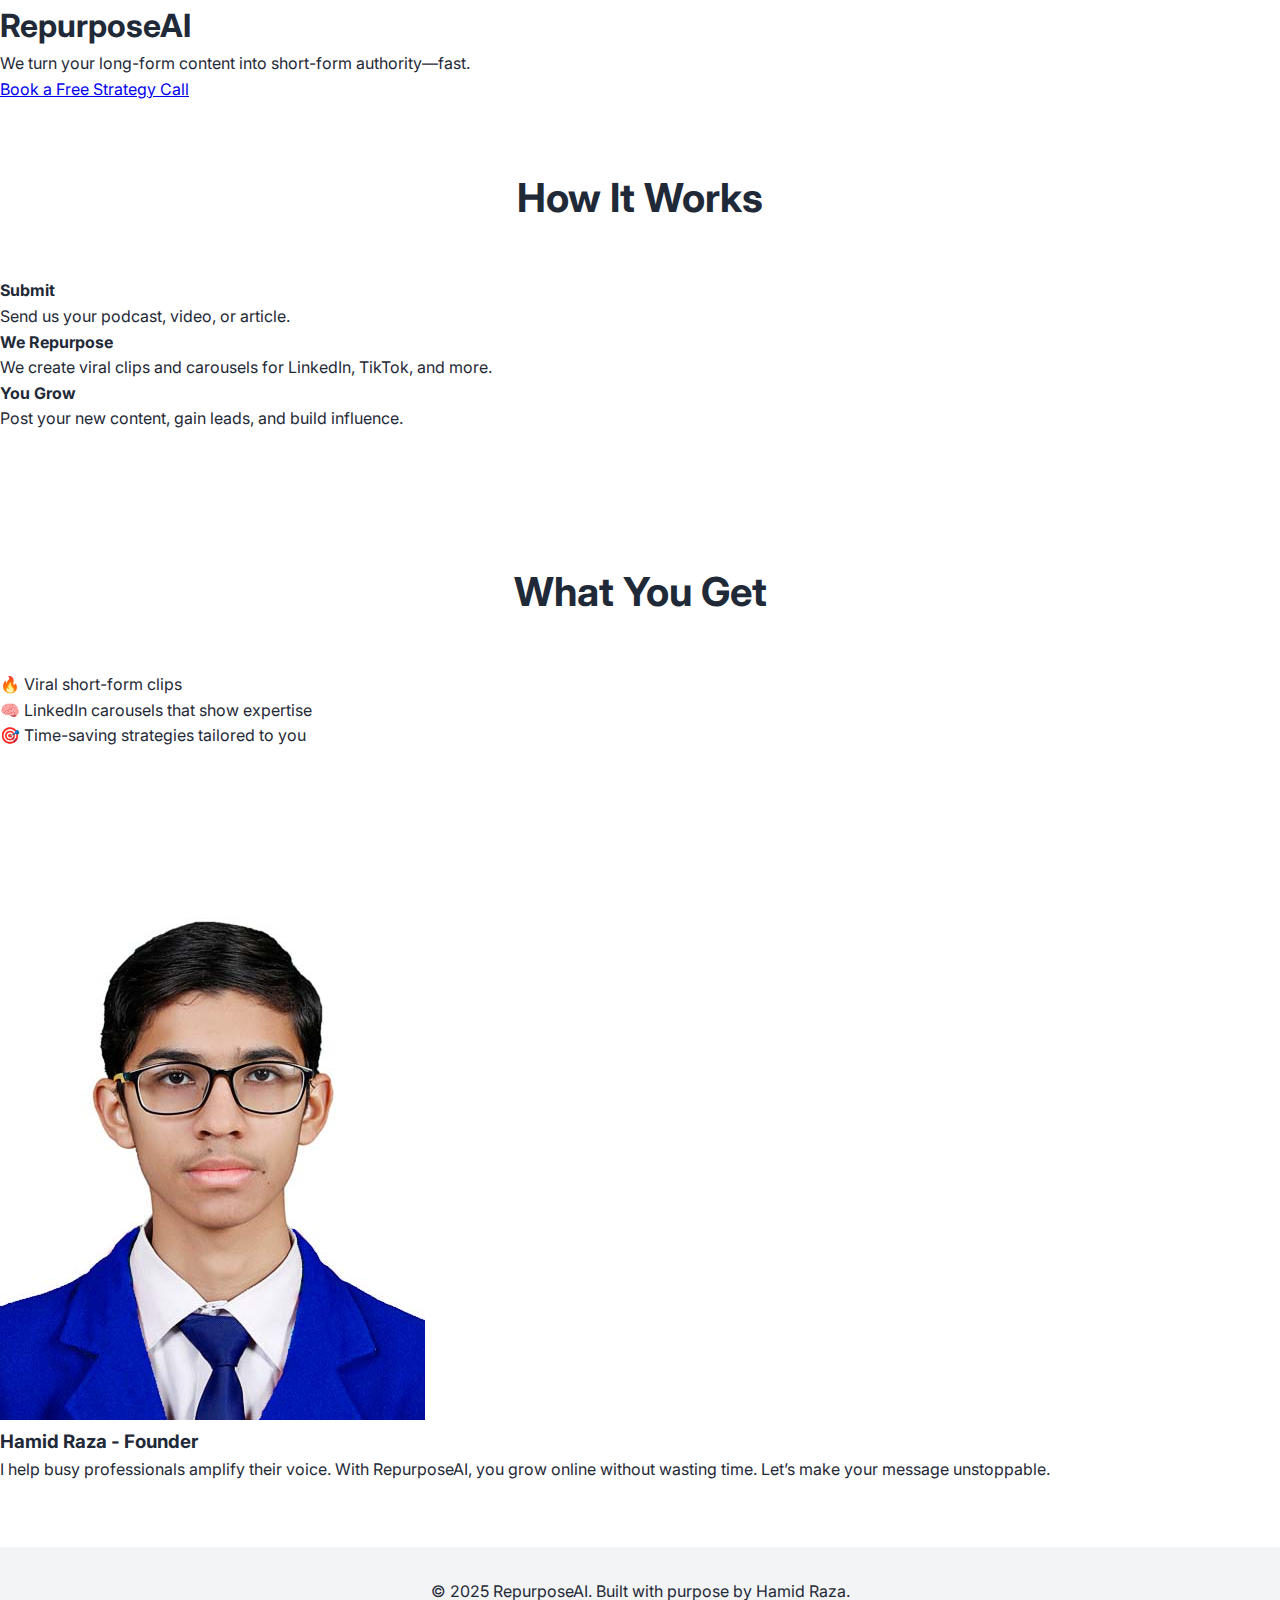
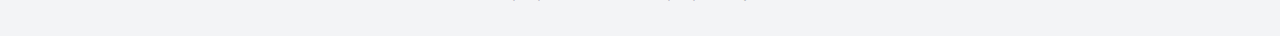
<file: updated_index.html>
<!DOCTYPE html>
<html lang="en">
<head>
  <meta charset="UTF-8" />
  <meta name="viewport" content="width=device-width, initial-scale=1.0"/>
  <title>RepurposeAI - Save Time, Build Authority</title>
  <link rel="stylesheet" href="style.css" />
  <link href="https://fonts.googleapis.com/css2?family=Inter:wght@400;600;700&display=swap" rel="stylesheet" />
</head>
<body>
  <header>
    <h1>RepurposeAI</h1>
    <p>We turn your long-form content into short-form authority—fast.</p>
    <a href="https://calendly.com/hamid-repurposeai/30min" class="cta">Book a Free Strategy Call</a>
  </header>

  <section class="how-it-works">
    <h2>How It Works</h2>
    <ol>
      <li><strong>Submit</strong><br />Send us your podcast, video, or article.</li>
      <li><strong>We Repurpose</strong><br />We create viral clips and carousels for LinkedIn, TikTok, and more.</li>
      <li><strong>You Grow</strong><br />Post your new content, gain leads, and build influence.</li>
    </ol>
  </section>

  <section class="services">
    <h2>What You Get</h2>
    <ul>
      <li>🔥 Viral short-form clips</li>
      <li>🧠 LinkedIn carousels that show expertise</li>
      <li>🎯 Time-saving strategies tailored to you</li>
    </ul>
  </section>

  <section class="founder">
    <img src="hamid_photo.jpg" alt="Hamid Raza - Founder" />
    <div>
      <h3>Hamid Raza - Founder</h3>
      <p>I help busy professionals amplify their voice. With RepurposeAI, you grow online without wasting time. Let’s make your message unstoppable.</p>
    </div>
  </section>

  <footer>
    <p>&copy; 2025 RepurposeAI. Built with purpose by Hamid Raza.</p>
  </footer>
</body>
</html>
</file>
<file: style.css>
:root {
    --primary-color: #2563eb;
    --secondary-color: #1e40af;
    --text-color: #1f2937;
    --light-bg: #f3f4f6;
    --white: #ffffff;
}

* {
    margin: 0;
    padding: 0;
    box-sizing: border-box;
}

body {
    font-family: 'Inter', -apple-system, BlinkMacSystemFont, 'Segoe UI', Roboto, Oxygen, Ubuntu, Cantarell, sans-serif;
    line-height: 1.6;
    color: var(--text-color);
}

/* Hero Section */
.hero {
    text-align: center;
    padding: 4rem 1rem;
    background: linear-gradient(135deg, var(--primary-color), var(--secondary-color));
    color: var(--white);
}

.hero h1 {
    font-size: 3.5rem;
    margin-bottom: 1rem;
}

.hero h2 {
    font-size: 2rem;
    margin-bottom: 1.5rem;
}

.one-liner {
    font-size: 1.25rem;
    margin-bottom: 2rem;
    max-width: 800px;
    margin-left: auto;
    margin-right: auto;
}

.cta-button {
    display: inline-block;
    padding: 1rem 2rem;
    background-color: var(--white);
    color: var(--primary-color);
    text-decoration: none;
    border-radius: 0.5rem;
    font-weight: 600;
    transition: transform 0.2s;
}

.cta-button:hover {
    transform: translateY(-2px);
}

/* Main Content */
main {
    max-width: 1200px;
    margin: 0 auto;
    padding: 0 1rem;
}

section {
    padding: 4rem 0;
}

h2 {
    text-align: center;
    margin-bottom: 3rem;
    font-size: 2.5rem;
}

/* How It Works */
.steps {
    display: grid;
    grid-template-columns: repeat(auto-fit, minmax(250px, 1fr));
    gap: 2rem;
}

.step {
    text-align: center;
    padding: 2rem;
    background: var(--light-bg);
    border-radius: 1rem;
    transition: transform 0.2s;
}

.step:hover {
    transform: translateY(-5px);
}

.step h3 {
    color: var(--primary-color);
    margin-bottom: 1rem;
}

/* What You Get */
.deliverables {
    list-style: none;
    padding-left: 2rem;
}

.deliverables li {
    margin-bottom: 1.5rem;
    font-size: 1.1rem;
}

.deliverables li::before {
    content: attr(data-icon);
    margin-right: 0.5rem;
    color: var(--primary-color);
}

/* Founder Section */
.founder-content {
    max-width: 800px;
    margin: 0 auto;
    text-align: center;
}

.founder-photo {
    width: 200px;
    height: 200px;
    border-radius: 50%;
    margin-bottom: 2rem;
    object-fit: cover;
}

.bio {
    font-size: 1.1rem;
    line-height: 1.8;
}

/* Footer */
footer {
    text-align: center;
    padding: 2rem;
    background: var(--light-bg);
}

/* Responsive Design */
@media (max-width: 768px) {
    .hero h1 {
        font-size: 2.5rem;
    }

    .hero h2 {
        font-size: 1.5rem;
    }

    .one-liner {
        font-size: 1.1rem;
    }

    .steps {
        grid-template-columns: 1fr;
    }

    .step {
        margin: 0 auto;
        max-width: 400px;
    }
}
</file>
<file: hamid/style.css>
/* General Styles */
body {
    font-family: 'Inter', sans-serif;
    margin: 0;
    padding: 0;
    box-sizing: border-box;
    line-height: 1.6;
    color: #333;
    background-color: #f9f9f9;
    overflow-x: hidden; /* Prevent horizontal scroll */
}

.container {
    max-width: 1200px;
    margin: 0 auto;
    padding: 0 20px;
}

.section-padding {
    padding: 80px 0;
}

.bg-light {
    background-color: #f0f0f0;
}

h1, h2, h3 {
    color: #222;
    margin-bottom: 20px;
}

h1 {
    font-size: 4.5em;
    font-weight: 700;
    line-height: 1.1;
}

h2 {
    font-size: 2.8em;
    font-weight: 600;
    text-align: center;
    margin-bottom: 60px;
}

h3 {
    font-size: 1.8em;
    font-weight: 600;
    margin-bottom: 15px;
}

p {
    font-size: 1.1em;
    line-height: 1.7;
}

a {
    text-decoration: none;
    color: inherit;
}

/* Header */
header {
    background-color: #fff;
    padding: 20px 0;
    box-shadow: 0 2px 10px rgba(0, 0, 0, 0.05);
    position: sticky;
    top: 0;
    z-index: 1000;
}

header .container {
    display: flex;
    justify-content: space-between;
    align-items: center;
}

.logo {
    font-size: 1.8em;
    font-weight: 700;
    color: #007bff;
}

nav ul {
    list-style: none;
    margin: 0;
    padding: 0;
    display: flex;
}

nav ul li {
    margin-left: 30px;
}

nav ul li a {
    font-weight: 500;
    color: #555;
    transition: color 0.3s ease;
}

nav ul li a:hover {
    color: #007bff;
}

/* Hero Section */
.hero {
    background: linear-gradient(to right, #007bff, #0056b3);
    color: #fff;
    text-align: center;
    padding: 120px 20px;
    display: flex;
    align-items: center;
    justify-content: center;
    min-height: 60vh;
}

.hero .container {
    max-width: 900px;
}

.hero .subheadline {
    font-size: 1.4em;
    margin-bottom: 40px;
    font-weight: 300;
    opacity: 0.9;
}

.cta-button {
    display: inline-block;
    background-color: #ffc107;
    color: #333;
    padding: 15px 30px;
    border-radius: 50px;
    font-size: 1.2em;
    font-weight: 600;
    transition: background-color 0.3s ease, transform 0.3s ease;
    box-shadow: 0 5px 15px rgba(0, 0, 0, 0.2);
}

.cta-button:hover {
    background-color: #e0a800;
    transform: translateY(-3px);
}

.cta-button.secondary {
    background-color: #007bff;
    color: #fff;
}

.cta-button.secondary:hover {
    background-color: #0056b3;
}

/* Features Section */
.feature-grid {
    display: grid;
    grid-template-columns: repeat(auto-fit, minmax(300px, 1fr));
    gap: 40px;
    text-align: center;
}

.feature-item {
    background-color: #fff;
    padding: 30px;
    border-radius: 10px;
    box-shadow: 0 5px 20px rgba(0, 0, 0, 0.08);
    transition: transform 0.3s ease, box-shadow 0.3s ease;
}

.feature-item:hover {
    transform: translateY(-5px);
    box-shadow: 0 8px 25px rgba(0, 0, 0, 0.12);
}

.feature-item h3 {
    color: #007bff;
    margin-bottom: 10px;
}

/* Who's It For Section */
.target-audience-grid {
    display: grid;
    grid-template-columns: repeat(auto-fit, minmax(280px, 1fr));
    gap: 40px;
    text-align: center;
}

.audience-item {
    background-color: #fff;
    padding: 30px;
    border-radius: 10px;
    box-shadow: 0 5px 20px rgba(0, 0, 0, 0.08);
    transition: transform 0.3s ease, box-shadow 0.3s ease;
}

.audience-item:hover {
    transform: translateY(-5px);
    box-shadow: 0 8px 25px rgba(0, 0, 0, 0.12);
}

.audience-item h3 {
    color: #007bff;
    margin-bottom: 10px;
}

/* Pricing Section */
.pricing-card {
    background-color: #fff;
    padding: 40px;
    border-radius: 10px;
    box-shadow: 0 5px 20px rgba(0, 0, 0, 0.08);
    max-width: 500px;
    margin: 0 auto;
    text-align: center;
}

.pricing-card h3 {
    font-size: 2.2em;
    color: #007bff;
    margin-bottom: 20px;
}

.pricing-card .price {
    font-size: 3.5em;
    font-weight: 700;
    color: #222;
    margin-bottom: 30px;
}

.pricing-card .price span {
    font-size: 0.5em;
    font-weight: 400;
    color: #555;
}

.pricing-card ul {
    list-style: none;
    padding: 0;
    margin-bottom: 40px;
    text-align: left;
}

.pricing-card ul li {
    font-size: 1.1em;
    margin-bottom: 15px;
    position: relative;
    padding-left: 30px;
    color: #444;
}

.pricing-card ul li::before {
    content: '✓';
    color: #28a745;
    font-weight: bold;
    position: absolute;
    left: 0;
}

/* FAQ Section */
.accordion {
    max-width: 800px;
    margin: 0 auto;
}

.accordion-item {
    background-color: #fff;
    border-radius: 10px;
    margin-bottom: 20px;
    box-shadow: 0 5px 15px rgba(0, 0, 0, 0.05);
    overflow: hidden; /* Ensures content is hidden when collapsed */
}

.accordion-header {
    width: 100%;
    background-color: #fff;
    padding: 20px 30px;
    border: none;
    text-align: left;
    font-size: 1.2em;
    font-weight: 600;
    color: #333;
    cursor: pointer;
    display: flex;
    justify-content: space-between;
    align-items: center;
    transition: background-color 0.3s ease;
}

.accordion-header:hover {
    background-color: #f5f5f5;
}

.accordion-header .icon {
    font-size: 1.5em;
    transition: transform 0.3s ease;
}

.accordion-header.active .icon {
    transform: rotate(45deg);
}

.accordion-content {
    max-height: 0;
    overflow: hidden;
    transition: max-height 0.4s ease-out, padding 0.4s ease-out;
    padding: 0 30px; /* Initial padding for collapsed state */
}

.accordion-content p {
    padding-bottom: 20px; /* Padding for content when open */
    margin-top: 0;
    color: #555;
}

/* Footer */
footer {
    background-color: #222;
    color: #fff;
    text-align: center;
    padding: 30px 0;
    font-size: 0.9em;
}

/* Animations */
.fade-in {
    opacity: 0;
    transition: opacity 1s ease-out;
}

.fade-in.appear {
    opacity: 1;
}

.slide-up {
    opacity: 0;
    transform: translateY(50px);
    transition: opacity 1s ease-out, transform 1s ease-out;
}

.slide-up.appear {
    opacity: 1;
    transform: translateY(0);
}

/* Responsive Design */
@media (max-width: 768px) {
    h1 {
        font-size: 3.5em;
    }

    h2 {
        font-size: 2em;
        margin-bottom: 40px;
    }

    h3 {
        font-size: 1.5em;
    }

    .hero {
        padding: 80px 20px;
    }

    .hero .subheadline {
        font-size: 1.2em;
    }

    .cta-button {
        font-size: 1em;
        padding: 12px 25px;
    }

    header .container {
        flex-direction: column;
    }

    nav ul {
        margin-top: 20px;
        flex-wrap: wrap;
        justify-content: center;
    }

    nav ul li {
        margin: 0 15px 10px;
    }

    .section-padding {
        padding: 60px 0;
    }

    .feature-grid,
    .target-audience-grid {
        grid-template-columns: 1fr;
    }

    .accordion-header {
        font-size: 1.1em;
        padding: 15px 20px;
    }

    .accordion-content p {
        padding: 0 20px 15px;
    }
}

@media (max-width: 480px) {
    h1 {
        font-size: 2.5em;
    }

    h2 {
        font-size: 1.8em;
    }

    .hero {
        padding: 60px 15px;
    }

    .hero .subheadline {
        font-size: 1em;
    }

    .logo {
        font-size: 1.5em;
    }

    nav ul li {
        margin: 0 10px 10px;
    }

    .section-padding {
        padding: 40px 0;
    }
}
</file>
<file: offer/style.css>
/* Design 4: Minimal Elegance - Enhanced (Offer Page Adaptation) */

/* Root Variables - New Limited Color Palette & Fonts */
:root {
    --brand-primary: #5A40F5; /* A refined, deep violet/blue */
    --text-dark: #2C2C30;     /* Very dark charcoal for main text */
    --bg-light: #F8F8F9;      /* Soft off-white background */
    --subtle-accent: #A0A0A0; /* Mid-gray for subtle details/borders */
    --bg-dark: #1E1E22;       /* Rich, deep dark grey/black for contrast sections */
    --white: #ffffff;         /* Pure white for elements on dark backgrounds */
    --secondary-cta-color: #8C7BFC; /* Lighter shade of primary for secondary button */

    --font-heading: 'Montserrat', sans-serif;
    --font-body: 'Lato', sans-serif;

    --spacing-unit: 1.5rem;
    --border-radius: 10px;
    --shadow-light: 0 6px 20px rgba(0, 0, 0, 0.05);
    --shadow-deep: 0 12px 35px rgba(0, 0, 0, 0.2);
    --transition-fast: all 0.25s ease-out;
    --transition-slow: all 0.4s cubic-bezier(0.25, 0.8, 0.25, 1);
}

/* Basic Reset & Typography */
body {
    font-family: var(--font-body);
    margin: 0;
    padding: 0;
    line-height: 1.7;
    color: var(--text-dark);
    background-color: var(--bg-light);
    -webkit-font-smoothing: antialiased;
    -moz-osx-font-smoothing: grayscale;
    overflow-x: hidden;
}

h1, h2, h3 {
    font-family: var(--font-heading);
    color: var(--text-dark);
    margin-top: 0;
    margin-bottom: var(--spacing-unit);
    line-height: 1.2;
    font-weight: 700;
}

h1 {
    font-size: 4.8rem;
    font-weight: 800;
    letter-spacing: -0.04em;
}

h2 {
    font-size: 3.2rem;
    text-align: center;
    margin-bottom: calc(2.8 * var(--spacing-unit));
}

h3 {
    font-size: 2.1rem;
    font-weight: 700;
}

p {
    margin-bottom: var(--spacing-unit);
    font-size: 1.15rem;
    line-height: 1.7;
}

a {
    color: var(--brand-primary);
    text-decoration: none;
    transition: var(--transition-fast);
}

a:hover {
    color: var(--subtle-accent);
    text-decoration: underline;
}

.container {
    max-width: 1200px;
    margin: 0 auto;
    padding: 0 var(--spacing-unit);
}

/* Common Section Styles */
.section-v4 {
    padding: 7rem 0;
    overflow: hidden;
    position: relative;
    z-index: 1;
}

.bg-light-v4 {
    background-color: var(--bg-light);
}

.bg-dark-v4 {
    background-color: var(--bg-dark);
    color: var(--white);
}

.bg-dark-v4 h2, .bg-dark-v4 h3 {
    color: var(--white);
}

.section-description-v4 {
    max-width: 800px;
    margin: 0 auto 2.5rem auto;
    text-align: center;
    font-size: 1.25rem;
    line-height: 1.8;
}
.bg-dark-v4 .section-description-v4 {
    color: var(--white);
    opacity: 0.9;
}

.text-center-v4 {
    text-align: center;
}

/* Hero Section V4 */
.hero-v4 {
    background: linear-gradient(135deg, var(--brand-primary) 0%, #7E6CFB 100%); /* Subtle gradient */
    color: var(--white);
    padding: 8rem 0 10rem 0; /* More padding at bottom for shape */
    text-align: center;
    display: flex;
    align-items: center;
    justify-content: center;
    min-height: 75vh;
    position: relative;
    overflow: hidden;
    clip-path: polygon(0 0, 100% 0, 100% 85%, 0% 100%); /* Elegant wave effect */
}

.hero-content-v4 {
    position: relative;
    z-index: 2;
    max-width: 950px;
    padding: 2.5rem 3rem;
    background: rgba(255, 255, 255, 0.08); /* Very subtle transparent background */
    border-radius: var(--border-radius);
    box-shadow: 0 15px 50px rgba(0, 0, 0, 0.2);
    backdrop-filter: blur(5px); /* Soft blur effect behind content */
    border: 1px solid rgba(255, 255, 255, 0.1);
}

.hero-v4 h1 {
    color: var(--white);
    text-shadow: 0 4px 15px rgba(0,0,0,0.3);
    line-height: 1.1;
    margin-bottom: 1.5rem; /* Space below headline */
}

.hero-v4 .subtitle-v4 {
    font-size: 2.4rem;
    font-style: italic;
    margin-bottom: 2.5rem; /* More space below subtitle */
    opacity: 0.95;
    font-weight: 400;
    font-family: var(--font-body);
}

/* CTA Group for Hero Section */
.hero-cta-group {
    display: flex;
    flex-direction: column;
    gap: 1.5rem; /* Space between buttons */
    align-items: center;
    margin-top: 3rem;
}

.cta-button-v4 {
    display: inline-block;
    background-color: var(--brand-primary); /* Directly use primary for main CTA */
    color: var(--white);
    padding: 1.4rem 3.8rem;
    border-radius: 50px;
    font-size: 1.45rem;
    font-weight: 700;
    text-transform: uppercase;
    letter-spacing: 0.05em; /* Slightly tighter letter spacing */
    transition: var(--transition-slow);
    box-shadow: 0 10px 30px rgba(90, 64, 245, 0.4);
    border: none;
    font-family: var(--font-heading);
}

.cta-button-v4:hover {
    background-color: #4A35D4; /* Slightly darker primary on hover */
    transform: translateY(-8px) scale(1.03);
    box-shadow: 0 18px 45px rgba(90, 64, 245, 0.6);
    text-decoration: none;
}

.cta-secondary-button-v4 {
    display: inline-block;
    background-color: transparent; /* Transparent background */
    color: var(--white);
    padding: 1.4rem 3.8rem;
    border: 2px solid rgba(255, 255, 255, 0.6); /* Subtle white border */
    border-radius: 50px;
    font-size: 1.45rem;
    font-weight: 700;
    text-transform: uppercase;
    letter-spacing: 0.05em;
    transition: var(--transition-slow);
    font-family: var(--font-heading);
    box-shadow: 0 5px 20px rgba(0, 0, 0, 0.15); /* Lighter shadow */
}

.cta-secondary-button-v4:hover {
    background-color: rgba(255, 255, 255, 0.1); /* Subtle white background on hover */
    border-color: var(--white); /* Stronger white border on hover */
    transform: translateY(-5px);
    box-shadow: 0 8px 25px rgba(0, 0, 0, 0.25);
    text-decoration: none;
}


/* What's Included Section (Feature Grid for offer details) */
.feature-grid-v4 {
    display: grid;
    grid-template-columns: repeat(auto-fit, minmax(300px, 1fr));
    gap: 2.5rem;
    max-width: 1000px; /* Constrain width for cleaner look */
    margin: 2rem auto 3.5rem auto; /* Space around the grid */
}

/* Specific adjustments for the offer grid to stack better on mobile */
.feature-grid-v4.offer-grid {
    grid-template-columns: repeat(auto-fit, minmax(280px, 1fr)); /* Slightly smaller min-width */
    gap: 2rem;
}

.feature-card-v4 {
    background-color: var(--white);
    padding: 2.5rem;
    border-radius: var(--border-radius);
    box-shadow: var(--shadow-light);
    display: flex;
    align-items: flex-start;
    text-align: left; /* Align text left within card */
    transition: var(--transition-slow);
    border: 1px solid rgba(0, 0, 0, 0.05);
}

.feature-card-v4:hover {
    transform: translateY(-10px);
    box-shadow: 0 15px 30px rgba(0, 0, 0, 0.08);
    border-color: var(--brand-primary);
}

.feature-icon-v4 {
    font-size: 2.8rem; /* Larger icons */
    margin-right: 1.5rem;
    flex-shrink: 0; /* Prevent icon from shrinking */
    line-height: 1;
    color: var(--brand-primary); /* Ensure icon color */
    text-shadow: 0 2px 8px rgba(0, 0, 0, 0.1); /* Subtle shadow for icon */
}

.feature-card-v4 p {
    margin: 0;
    font-size: 1.1rem; /* Slightly smaller than section description */
    line-height: 1.6;
}
.feature-card-v4 p strong {
    color: var(--text-dark); /* Keep strong text dark */
    font-weight: 700;
}


/* How It Works Section V4 (Already good, slight tweaks) */
#how-it-works-v4 .steps-grid-v4 {
    display: grid;
    grid-template-columns: repeat(auto-fit, minmax(320px, 1fr));
    gap: 3.5rem;
    padding-top: var(--spacing-unit);
}

.step-card-v4 {
    background-color: var(--white);
    padding: 3rem;
    border-radius: var(--border-radius);
    box-shadow: var(--shadow-light);
    text-align: center;
    transition: var(--transition-slow);
    position: relative;
    border: 1px solid rgba(0, 0, 0, 0.05);
}

.step-card-v4:hover {
    transform: translateY(-12px);
    box-shadow: 0 18px 40px rgba(0, 0, 0, 0.12);
    border-color: var(--brand-primary);
}

.step-number-v4 {
    font-size: 3.8rem;
    font-weight: 800;
    color: var(--brand-primary);
    line-height: 1;
    margin-bottom: 1.5rem;
    display: inline-block;
    position: relative;
    text-shadow: 0 2px 8px rgba(0, 0, 0, 0.1);
}
.step-number-v4::after {
    content: '';
    display: block;
    width: 60%;
    height: 4px;
    background-color: var(--subtle-accent);
    margin: 0.5rem auto 0;
    border-radius: 2px;
}

.step-card-v4 h3 {
    color: var(--text-dark);
    margin-bottom: 0.8rem;
    font-size: 2.2rem;
}

.step-card-v4 p {
    font-size: 1.05rem;
    color: var(--text-dark);
    opacity: 0.85;
}

/* Urgency Section */
#urgency-section-v4 {
    background-color: var(--bg-dark);
    color: var(--white);
    text-align: center;
    padding: 6rem 0; /* Slightly less padding than main sections */
    position: relative;
    overflow: hidden;
    clip-path: polygon(0 15%, 100% 0, 100% 85%, 0% 100%); /* Inverted wave effect */
}

#urgency-section-v4 h2 {
    color: var(--white);
    font-size: 3.8rem; /* Larger, more impactful */
    margin-bottom: 2rem;
    line-height: 1.1;
}

#urgency-section-v4 .section-description-v4 {
    color: var(--white);
    opacity: 0.9;
    font-size: 1.4rem; /* Prominent description */
    margin-bottom: 3rem;
}

/* Countdown Timer (Placeholder, requires JavaScript) */
/*
.countdown-timer {
    font-family: var(--font-heading);
    font-size: 3.5rem;
    font-weight: 800;
    color: var(--brand-primary);
    margin-bottom: 3rem;
    letter-spacing: 0.05em;
    text-shadow: 0 0 15px rgba(90, 64, 245, 0.5);
}
.countdown-timer span {
    display: inline-block;
    min-width: 1.5em;
}
*/

/* Footer V4 */
.footer-v4 {
    background-color: var(--bg-dark);
    color: var(--subtle-accent);
    text-align: center;
    padding: 3.5rem 0;
    font-size: 0.95rem;
    border-top: 6px solid var(--brand-primary);
}

.footer-v4 .container {
    display: flex;
    flex-direction: column;
    align-items: center;
    justify-content: center;
    gap: 1.2rem;
}

.footer-text-v4 {
    margin: 0;
    opacity: 0.8;
}

.footer-links {
    display: flex;
    flex-wrap: wrap;
    justify-content: center;
    gap: 1.5rem;
    margin-top: 1rem;
}

.footer-link {
    color: var(--subtle-accent);
    text-decoration: none;
    transition: var(--transition-fast);
}

.footer-link:hover {
    color: var(--white);
    text-decoration: underline;
}

/* Animations (for initial load only) */
@keyframes animateFadeIn {
    from { opacity: 0; transform: translateY(25px); }
    to { opacity: 1; transform: translateY(0); }
}

@keyframes animateScaleIn {
    from { opacity: 0; transform: scale(0.9); }
    to { opacity: 1; transform: scale(1); }
}

@keyframes animateSlideUp {
    from { opacity: 0; transform: translateY(40px); }
    to { opacity: 1; transform: translateY(0); }
}

.animate-fade-in {
    animation: animateFadeIn 1s ease-out forwards;
    opacity: 0;
}

.animate-scale-in {
    animation: animateScaleIn 0.9s cubic-bezier(0.68, -0.55, 0.265, 1.55) forwards;
    opacity: 0;
}

.animate-slide-up {
    animation: animateSlideUp 1s ease-out forwards;
    opacity: 0;
}

/* Staggered delays */
.delay-1 { animation-delay: 0.2s; }
.delay-2 { animation-delay: 0.4s; }
.delay-3 { animation-delay: 0.6s; }
.delay-4 { animation-delay: 0.8s; }
.delay-5 { animation-delay: 1.0s; }
.delay-6 { animation-delay: 1.2s; }


/* Responsive Design V4 */
@media (max-width: 1024px) {
    h1 { font-size: 4rem; }
    h2 { font-size: 2.8rem; }
    h3 { font-size: 1.8rem; }
    p { font-size: 1.05rem; }
    .hero-v4 .subtitle-v4 { font-size: 2rem; }
    .cta-button-v4, .cta-secondary-button-v4 { padding: 1.2rem 3.2rem; font-size: 1.3rem; }
    .step-number-v4 { font-size: 3.5rem; }

    .section-description-v4 { font-size: 1.15rem; }
    .feature-grid-v4 { gap: 2rem; }
    .feature-card-v4 { padding: 2rem; }
    .feature-icon-v4 { font-size: 2.5rem; margin-right: 1.2rem;}
    .feature-card-v4 p { font-size: 1.05rem; }

    #urgency-section-v4 h2 { font-size: 3.2rem; }
    #urgency-section-v4 .section-description-v4 { font-size: 1.25rem; }
}

@media (max-width: 768px) {
    .hero-v4 {
        padding: 6rem 0 8rem 0;
        min-height: 60vh;
        clip-path: polygon(0 0, 100% 0, 100% 90%, 0% 100%);
    }

    .hero-v4 h1 { font-size: 3.2rem; }
    .hero-v4 .subtitle-v4 { font-size: 1.6rem; }
    .hero-cta-group {
        flex-direction: column; /* Stack buttons on smaller screens */
        gap: 1rem;
    }
    .cta-button-v4, .cta-secondary-button-v4 {
        padding: 1rem 2.5rem;
        font-size: 1.1rem;
        width: 80%; /* Make buttons wider */
        max-width: 320px; /* Limit max width */
        margin: 0 auto; /* Center them */
    }

    h2 { font-size: 2.5rem; margin-bottom: calc(1.8 * var(--spacing-unit)); }
    .section-v4 { padding: 4.5rem 0; }
    .steps-grid-v4 { grid-template-columns: 1fr; }
    .step-card-v4 { padding: 2.5rem; }

    .section-description-v4 { font-size: 1.05rem; }
    .feature-grid-v4 { grid-template-columns: 1fr; gap: 1.8rem; margin: 1.5rem auto 2rem auto; }
    .feature-card-v4 { padding: 2rem; }
    .feature-icon-v4 { font-size: 2.2rem; margin-right: 1rem; }
    .feature-card-v4 p { font-size: 1rem; }

    #urgency-section-v4 { clip-path: polygon(0 10%, 100% 0, 100% 90%, 0% 100%); }
    #urgency-section-v4 h2 { font-size: 2.8rem; }
    #urgency-section-v4 .section-description-v4 { font-size: 1.15rem; }

    .footer-links {
        flex-direction: column;
        gap: 0.8rem;
    }
}

@media (max-width: 480px) {
    .hero-v4 h1 { font-size: 2.6rem; }
    .hero-v4 .subtitle-v4 { font-size: 1.4rem; }
    .cta-button-v4, .cta-secondary-button-v4 { padding: 0.9rem 2.2rem; font-size: 1rem; }
    h2 { font-size: 2rem; }
    h3 { font-size: 1.8rem; }
    .step-card-v4 { padding: 2rem; }
    .step-number-v4 { font-size: 3rem; }
}
</file>
<file: updated_style_responsive.css>
body {
  font-family: 'Inter', sans-serif;
  line-height: 1.6;
  margin: 0;
  padding: 0;
  background-color: #fdfdfd;
  color: #1a1a1a;
}

header {
  background-color: #0c1a2b;
  color: #fff;
  padding: 4rem 2rem;
  text-align: center;
}

header h1 {
  font-size: 3rem;
  margin-bottom: 0.75rem;
}

header p {
  font-size: 1.25rem;
  margin-bottom: 1.5rem;
  opacity: 0.9;
}

.cta {
  display: inline-block;
  padding: 0.75rem 1.75rem;
  background-color: #ff4d4f;
  color: #fff;
  text-decoration: none;
  border-radius: 8px;
  font-weight: 600;
  transition: background-color 0.3s ease;
}

.cta:hover {
  background-color: #e04344;
}

section {
  padding: 3rem 1.5rem;
  max-width: 800px;
  margin: auto;
}

section h2 {
  font-size: 2rem;
  margin-bottom: 1.5rem;
  color: #0c1a2b;
}

.services ul, .how-it-works ol {
  padding-left: 1.25rem;
}

.services li, .how-it-works li {
  margin-bottom: 1rem;
}

.founder {
  display: flex;
  flex-wrap: wrap;
  align-items: center;
  gap: 2rem;
  margin-top: 2rem;
}

.founder img {
  width: 160px;
  height: 160px;
  object-fit: cover;
  border-radius: 50%;
}

footer {
  text-align: center;
  padding: 2rem;
  background-color: #0c1a2b;
  color: #ccc;
  font-size: 0.9rem;
}


/* Responsive Design */
@media (max-width: 768px) {
  header h1 {
    font-size: 2rem;
  }

  header p, .cta {
    font-size: 1rem;
  }

  section {
    padding: 2rem 1rem;
  }

  .founder {
    flex-direction: column;
    align-items: center;
    text-align: center;
  }
}

/* Optional Dark Mode */
@media (prefers-color-scheme: dark) {
  body {
    background-color: #121212;
    color: #f0f0f0;
  }

  header {
    background-color: #1f2b3a;
  }

  section h2 {
    color: #ffffff;
  }

  .cta {
    background-color: #ff4d4f;
    color: #ffffff;
  }

  .cta:hover {
    background-color: #e04344;
  }

  footer {
    background-color: #1f2b3a;
    color: #999;
  }
}
</file>
